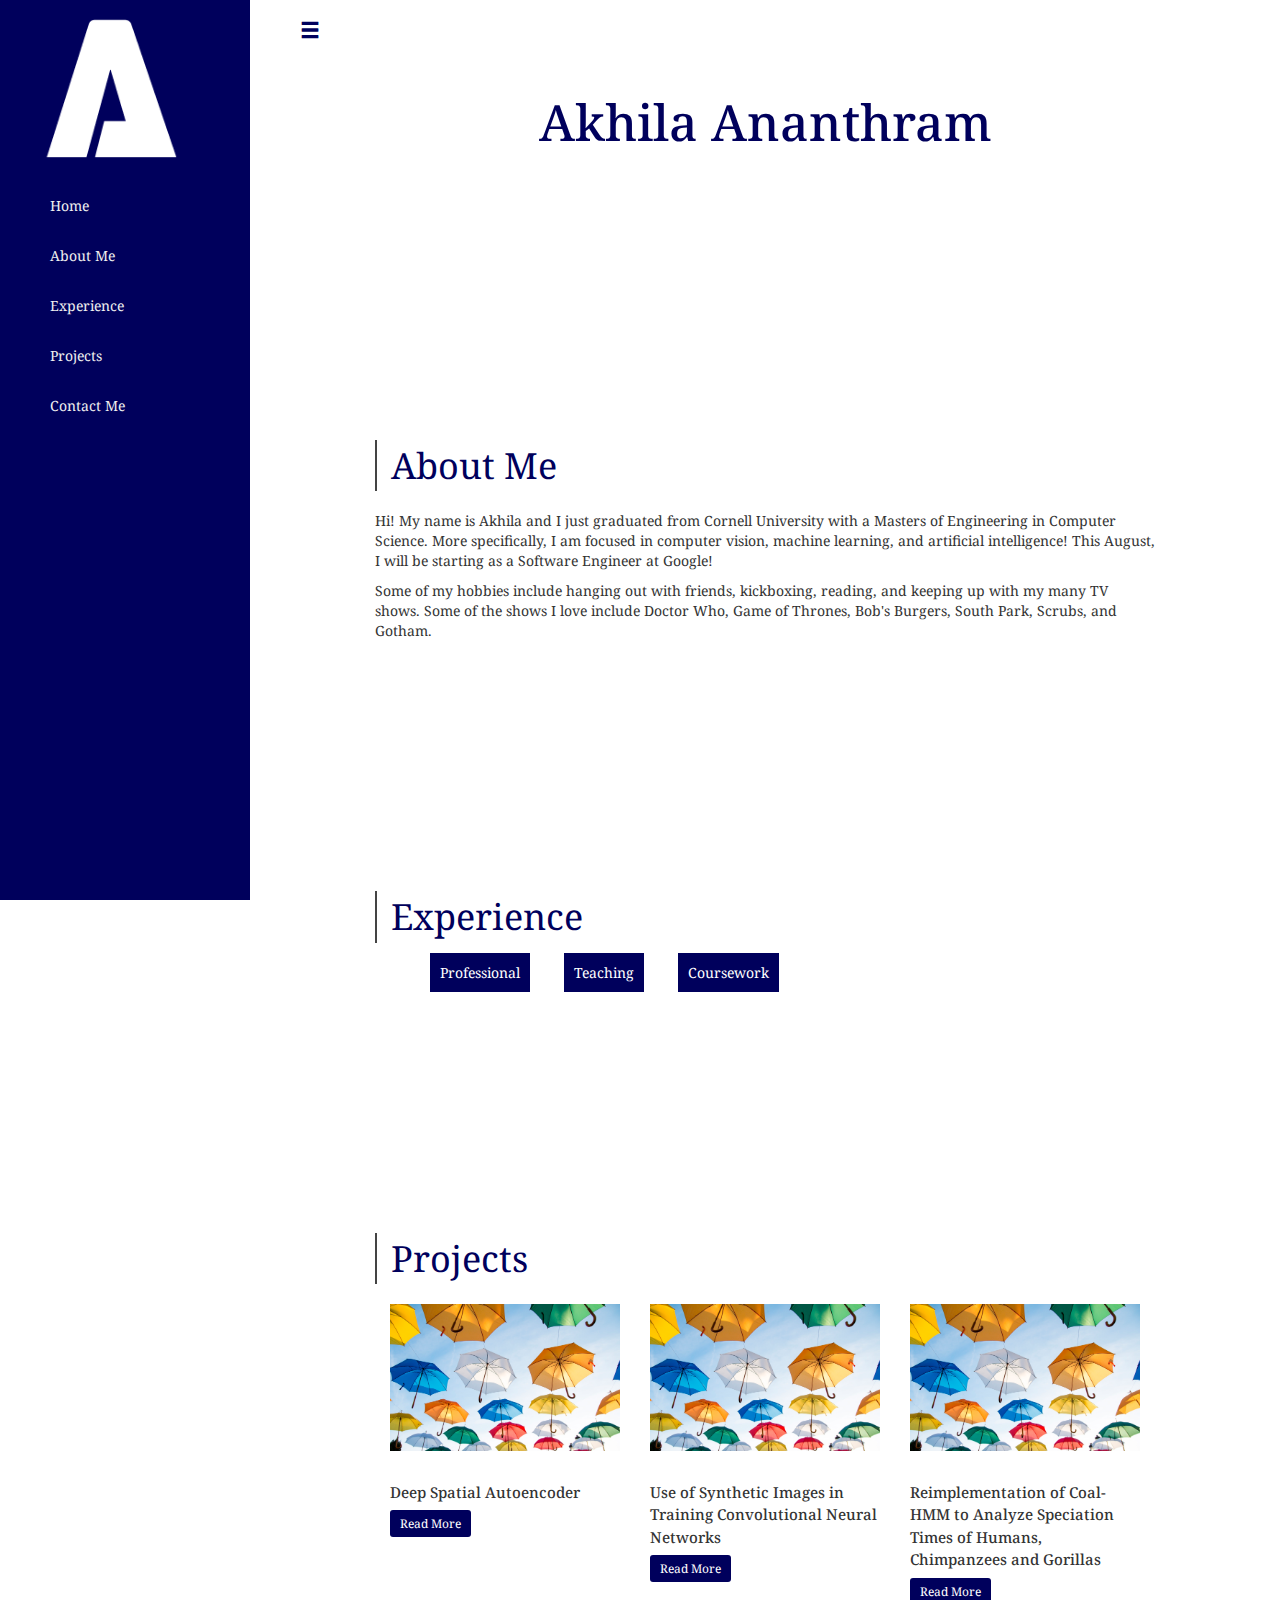
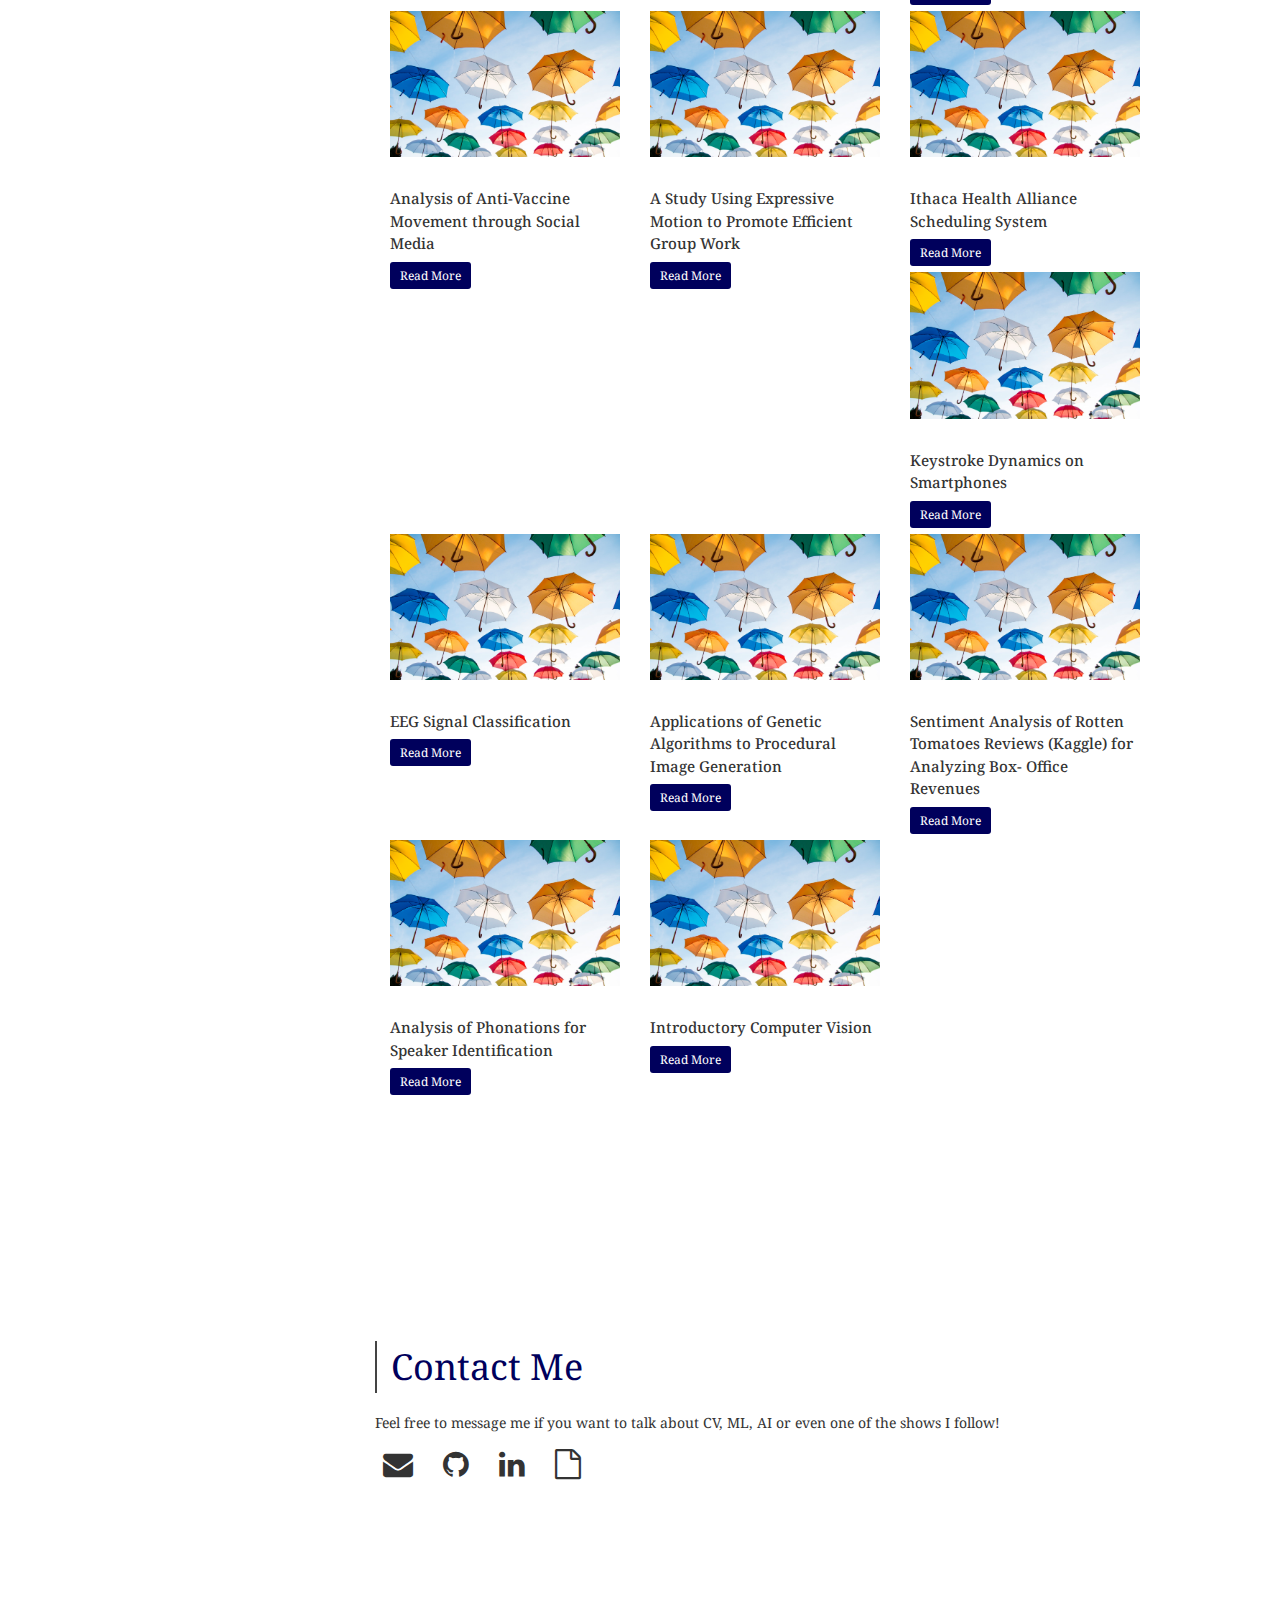
<file: index.html>
<!DOCTYPE html>
<html lang="en">
<head>
	<meta charset="utf-8">
	<!--IE Browser Compatible Emulation-->
	<meta http-equiv="X-UA-Compatible" content="IE=edge">
	<meta http-equiv="X-UA-Compatible" content="IE=9">
	<meta http-equiv="X-UA-Compatible" content="IE=8">
	<meta name="viewport" content="width=device-width, initial-scale=1.0, maximum-scale=1.0, user-scalable=no">
	<title>Akhila Ananthram</title>
  <!-- Styles -->
    <link href="assests/bootstrap/css/bootstrap.min.css" rel="stylesheet">
	<link href="assests/bootstrap/css/font-awesome.min.css" rel="stylesheet">
	<link href="assests/css/custom.css" rel="stylesheet">
	<link href='https://fonts.googleapis.com/css?family=Montserrat' rel='stylesheet' type='text/css'>
	<link rel="shortcut icon" href="assests/img/favicon.ico" type="image/x-icon">
    <link rel="icon" href="assests/img/favicon.ico" type="image/x-icon">
	<script src="https://ajax.googleapis.com/ajax/libs/jquery/1.12.4/jquery.min.js"></script>
</head>

<body>
	
	<div id="wrapper">
        <!-- Sidebar -->
        <div id="sidebar-wrapper">
            <nav id="spy">
                <ul class="sidebar-nav nav">
					
					<li>
                        <a href="#home"><img src="assests/img/logo.png" class="img-responsive" style="width:160px"></a>
                    </li>
					
                    <li>
                        <a href="#home"><span>Home</span></a>
                    </li>
                    <li>
                        <a href="#anch1" data-scroll>
                            <span>About Me</span>
                        </a>
                    </li>
                    <li>
                        <a href="#anch2" data-scroll>
                            <span>Experience</span>
                        </a>
                    </li>
                    <li>
                        <a href="#anch3" data-scroll>
                            <span>Projects</span>
                        </a>
                    </li>
                    <li>
                        <a href="#anch4" data-scroll>
                            <span>Contact Me</span>
                        </a>
                    </li>
                </ul>
            </nav>
        </div>

        <!-- Page content -->
        <div id="page-content-wrapper">
            <div class="content-header text-center" id="home">
				<div class="toggle-icon"><a id="menu-toggle" href="#" class="glyphicon glyphicon-menu-hamburger btn-menu toggle"></a></div>
                <h1>Akhila Ananthram</h1>
            </div>

            <div class="page-content inset" data-spy="scroll" data-target="#spy"  id="anch1">
                <div class="row">
                    <div class="col-md-12 about-me">
                        <legend>About Me</legend>
						<p>Hi! My name is Akhila and I just graduated from Cornell University with a Masters of Engineering in Computer Science. More specifically, I am focused in computer vision, machine learning, and artificial intelligence! This August, I will be starting as a Software Engineer at Google!</p>
                        <p>Some of my hobbies include hanging out with friends, kickboxing, reading, and keeping up with my many TV shows. Some of the shows I love include Doctor Who, Game of Thrones, Bob's Burgers, South Park, Scrubs, and Gotham.</p>
						
					</div>
					
                    <div class="col-md-12 experience exp-list " id="anch2">
                        <legend>Experience</legend>
						<ul>
							<li><a href="">Professional</a></li>
							<li><a href="">Teaching</a></li>
							<li><a href="">Coursework</a></li>
						</ul>
					</div>
					
                    <div class="col-md-12 projects text-left" id="anch3">
                        <legend>Projects</legend>
						
							<div class="other-projects">
								<div class="col-md-4">
								
								<article class="caption">
									<img src="img/project.jpg" class="img-responsive">
										<h3>Deep Spatial Autoencoder</h3>
										<p><a href="" class="btn-primary btn-sm" data-toggle="modal" data-target="#g-data-1">Read More</a></p>
										
								</article>
							</div>
							
							<div class="col-md-4">
								<article class="caption">
									<img src="img/project.jpg" class="img-responsive">
									<h3>Use of Synthetic Images in Training Convolutional Neural Networks</h3>
									<p><a href="" class="btn-primary btn-sm" data-toggle="modal" data-target="#g-data-2">Read More</a></p>
								</article>
							</div>

							<div class="col-md-4">
								<article class="caption">
									<img src="img/project.jpg" class="img-responsive">
									<h3>Reimplementation of Coal-HMM to Analyze Speciation Times of Humans, Chimpanzees and Gorillas</h3>
									<p><a href="" class="btn-primary btn-sm" data-toggle="modal" data-target="#g-data-3">Read More</a></p>
								</article>
							</div>
						
							<div class="col-md-4">
								<article class="caption">
									<img src="img/project.jpg" class="img-responsive">
									<h3>Analysis of Anti-Vaccine Movement through Social Media</h3>
									<p><a href="" class="btn-primary btn-sm" data-toggle="modal" data-target="#g-data-4">Read More</a></p>
								</article>
							</div>
							
							<div class="col-md-4">
								<article class="caption">
									<img src="img/project.jpg" class="img-responsive">
									<h3>A Study Using Expressive Motion to Promote Efficient Group Work</h3>
									<p><a href="" class="btn-primary btn-sm" data-toggle="modal" data-target="#g-data-5">Read More</a></p>
								</article>
							</div>
							
						
							<div class="col-md-4">
								<article class="caption">
									<img src="img/project.jpg" class="img-responsive">
									<h3>Ithaca Health Alliance Scheduling System</h3>
									<p><a href="" class="btn-primary btn-sm" data-toggle="modal" data-target="#g-data-6">Read More</a></p>
								</article>
							</div>
							
							
							<div class="col-md-4">
								<article class="caption">
									<img src="img/project.jpg" class="img-responsive">
									<h3>Keystroke Dynamics on Smartphones</h3>
									<p><a href="" class="btn-primary btn-sm" data-toggle="modal" data-target="#g-data-7">Read More</a></p>
								</article>
							</div>
							
							
							<div class="col-md-4">
								<article class="caption">
									<img src="img/project.jpg" class="img-responsive">
									<h3>EEG Signal Classification</h3>
									<p><a href="" class="btn-primary btn-sm" data-toggle="modal" data-target="#g-data-8">Read More</a></p>
								</article>
							</div>
							
							
							<div class="col-md-4">
								<article class="caption">
									<img src="img/project.jpg" class="img-responsive">
									<h3>Applications of Genetic Algorithms to Procedural Image Generation</h3>
									<p><a href="" class="btn-primary btn-sm" data-toggle="modal" data-target="#g-data-9">Read More</a></p>
								</article>
							</div>
							
							
							<div class="col-md-4">
								<article class="caption">
									<img src="img/project.jpg" class="img-responsive">
									<h3>Sentiment Analysis of Rotten Tomatoes Reviews (Kaggle) for Analyzing Box- Office Revenues</h3>
									<p><a href="" class="btn-primary btn-sm" data-toggle="modal" data-target="#g-data-10">Read More</a></p>
								</article>
							</div>
							
							
							<div class="col-md-4">
								<article class="caption">
									<img src="img/project.jpg" class="img-responsive">
									<h3>Analysis of Phonations for Speaker Identification</h3>
									<p><a href="" class="btn-primary btn-sm" data-toggle="modal" data-target="#g-data-11">Read More</a></p>
								</article>
							</div>
							
							
							<div class="col-md-4">
								<article class="caption">
									<img src="img/project.jpg" class="img-responsive">
									<h3>Introductory Computer Vision</h3>
									<p><a href="" class="btn-primary btn-sm" data-toggle="modal" data-target="#g-data-12">Read More</a></p>
								</article>
							</div>
							
						</div>
					
			</div>
                    <div class="col-md-12 contacts" id="anch4">
                        <legend>Contact Me</legend>
						<p>Feel free to message me if you want to talk about CV, ML, AI or even one of the shows I follow!</p>
							<ul class="social">
								<li><a href="mailto:asa225@cornell.edu" target="_top" ><i class="fa fa-envelope" aria-hidden="true"></i></a></li>
								<li><a href="https://github.com/akhilaananthram" target="_new"><i class="fa fa-github" aria-hidden="true"></i></a></li>
								<li><a href="https://www.linkedin.com/in/akhilaananthram" target="_new"><i class="fa fa-linkedin" aria-hidden="true"></i></a></li>
								<li><a href="assests/docs/CV.pdf" target="_new"><i class="fa fa-file-o" aria-hidden="true"></i></a></li>
							</ul>
                    </div>
                </div>
            </div>
        </div>
    </div>

	<script src="assests/js/custom.js"></script>
	<script src="assests/bootstrap/js/bootstrap.min.js"></script>
	
	<div class="modal fade" id="g-data-1" role="dialog">
    <div class="modal-dialog">
    
      <!-- Modal content-->
      <div class="modal-content">
        <div class="modal-header">
          <button type="button" class="close" data-dismiss="modal">&times;</button>
          <h4 class="modal-title">Deep Spatial Autoencoder</h4>
        </div>
        <div class="modal-body">
			<div class="row">
				<div class="col-lg-3 col-md-3 col-sm-3">
				<i class="fa fa-github" aria-hidden="true"></i> Repository:
				</div>
				<div class="col-lg-9 col-md-9 col-sm-9">
					<a href="https://github.com/akhilaananthram/gatlin-neural-networks" target="_blank">Github</a>
				</div>
			</div>
			
			<div class="row">
				<div class="col-lg-3 col-md-3 col-sm-3">
				<i class="fa fa-user" aria-hidden="true"></i> With Whom:
				</div>
				<div class="col-lg-9 col-md-9 col-sm-9">
					CS 6751 – Robot Manipulation
				</div>				
			</div>
						
			<div class="row">
				<div class="col-lg-3 col-md-3 col-sm-3">
				<i class="fa fa-clock-o" aria-hidden="true"></i> When:
				</div>
				<div class="col-lg-9 col-md-9 col-sm-9">Spring 2016</div>
			</div>
			
			<div class="row">
				<div class="col-lg-3 col-md-3 col-sm-3">
				<i class="fa fa-file-text" aria-hidden="true"></i> Paper:
				</div>
				<div class="col-lg-9 col-md-9 col-sm-9"><a href="img/6751Project.pdf">Document</a></div>
			</div>
			
			<div class="row">
				<div class="col-lg-3 col-md-3 col-sm-3">
					Description:
				</div>
				<div class="col-lg-9 col-md-9 col-sm-9">
			To extend the torque neural network made by a fellow classmate,
			I made a deep spatial autoencoder based on the work by Chelsea Finn et al.
			The goal was to take a blind robot and give it vision by automatically constructing the state-space directly from camera images and perform visuomotor learning. 
			It takes an image and encodes the positions of relevant objects in the world using Cartesian coordinates, generating a state-space.  
			Over time, as thxe objects move, the coordinates change.  The autoencoder takes the full-resolution RGB image and generate a low-dimensional, dense vector.  
			Unlike most autoencoders, this one encodes spatial feature locations instead of the actual feature values, as a way of representing the object’s location.
			This can be used as a representation of the state-space and is trained simultaneously with a neural network with an additional loss function.  
			This was part of a larger group project.
				</div>
			</div>
        </div>
		
        <div class="modal-footer">
          <button type="button" class="btn btn-primary btn-sm" data-dismiss="modal">Close</button>
        </div>
      </div>
      
    </div>
  </div>
  
  
  <div class="modal fade" id="g-data-2" role="dialog">
    <div class="modal-dialog">
    
      <!-- Modal content-->
      <div class="modal-content">
        <div class="modal-header">
          <button type="button" class="close" data-dismiss="modal">&times;</button>
          <h4 class="modal-title">Use of Synthetic Images in Training Convolutional Neural Networks</h4>
        </div>
        <div class="modal-body">
			<div class="row">
				<div class="col-lg-3 col-md-3 col-sm-3">
				<i class="fa fa-github" aria-hidden="true"></i> Repository:
				</div>
				<div class="col-lg-9 col-md-9 col-sm-9">
					Private
				</div>
			</div>
			
			<div class="row">
				<div class="col-lg-3 col-md-3 col-sm-3">
				<i class="fa fa-user" aria-hidden="true"></i> With Whom:
				</div>
				<div class="col-lg-9 col-md-9 col-sm-9">
					Cornell’s Graphics and Vision group
				</div>
			</div>
			
			
			<div class="row">
				<div class="col-lg-3 col-md-3 col-sm-3">
				<i class="fa fa-clock-o" aria-hidden="true"></i> When:
				</div>
				<div class="col-lg-9 col-md-9 col-sm-9">Fall 2015 – Spring 2016</div>
				
			</div>
			
			<div class="row">
				<div class="col-lg-3 col-md-3 col-sm-3">
				<i class="fa fa-file-text" aria-hidden="true"></i> Paper:
				</div>
				<div class="col-lg-9 col-md-9 col-sm-9"><a href="img/researchProject.pdf">Document</a></div>
			</div>
			
			<div class="row">
				<div class="col-lg-3 col-md-3 col-sm-3">
					Description:
				</div>
				<div class="col-lg-9 col-md-9 col-sm-9">
					We built and trained a deep network to learn an embedding using synthesized image data generated using iconic images of products and various backgrounds to see if synthesized data can improve the network.
					Training a deep convolutional neural network (CNN) requires a lot of images, which can be expensive and time-consuming to acquire.  
					We attempted to obtain feasible results with our synthesized data, which can be generated cheaply and efficiently.
					We used iconic images of the products as ''anchors'' in our embedding, and synthesized new images by compositing the iconic image onto a background photograph.
					For training the network, we generated pairs of positive and negative examples for each iconic image with the synthetic images, and evaluated progress with both a triplet loss function and contrastive loss.
					We used GoogLeNet to generate the embedding for each loss function.We attempted to use the triplet loss and contrastive loss to separate dissimilar embeddings and cluster similar embeddings, both of which measure similarity with Euclidean distances.
					Our ultimate goal was to show that training a CNN to learn an embedding can be made cost-effective in time and monetary resources while still achieving high classification accuracy.
				</div>
			</div>
			
        </div>
        <div class="modal-footer">
          <button type="button" class="btn btn-primary btn-sm" data-dismiss="modal">Close</button>
        </div>
      </div>
    </div>
  </div>
  
  
  
  <div class="modal fade" id="g-data-3" role="dialog">
    <div class="modal-dialog">
    
      <!-- Modal content-->
      <div class="modal-content">
        <div class="modal-header">
          <button type="button" class="close" data-dismiss="modal">&times;</button>
          <h4 class="modal-title">Reimplementation of Coal-HMM to Analyze Speciation Times of Humans, Chimpanzees and Gorillas</h4>
        </div>
        <div class="modal-body">
			<div class="row">
				<div class="col-lg-3 col-md-3 col-sm-3">
				<i class="fa fa-github" aria-hidden="true"></i> Repository:
				</div>
				<div class="col-lg-9 col-md-9 col-sm-9">
					<a href="https://github.com/akhilaananthram/coalHMM" target="_blank">Github</a>
				</div>
			</div>
			
			<div class="row">
				<div class="col-lg-3 col-md-3 col-sm-3">
				<i class="fa fa-user" aria-hidden="true"></i> With Whom:
				</div>
				<div class="col-lg-9 col-md-9 col-sm-9">
					CS 4775 – Computational Genetics and Genomics
				</div>
			</div>
			
			<div class="row">
				<div class="col-lg-3 col-md-3 col-sm-3">
				<i class="fa fa-clock-o" aria-hidden="true"></i> When:
				</div>
				<div class="col-lg-9 col-md-9 col-sm-9">Spring 2015</div>
			</div>
			
			<div class="row">
				<div class="col-lg-3 col-md-3 col-sm-3">
				<i class="fa fa-file-text" aria-hidden="true"></i> Paper:
				</div>
				<div class="col-lg-9 col-md-9 col-sm-9"><a href="img/compGenProject.pdf">Document</a></div>
			</div>
			
			<div class="row">
				<div class="col-lg-3 col-md-3 col-sm-3">
					Description:
				</div>
				<div class="col-lg-9 col-md-9 col-sm-9">
			Although we know the genetic relationship between humans, chimpanzees, gorillas and orangutans and their speciation times, a debated topic in genomics is their zzzzdivergence times. 
			Understanding when species diverged would help understand how the ancestral species interacted with each other, 
			if they even did. We know that orangutans split first, then gorillas, and lastly chimpanzees, leaving humans as their own species. The way they diverged can be represented in 4 different states: HC1, HC2, HG, and CG. HC1 suggests some dividing force like a river separating the humans and the chimpanzees while the remaining three states suggest that humans and chimpanzees experiences similar selective pressures, forcing their speciation time to differ from their divergence time. In order to determine which state is the most likely, I implemented a Coalescent HMM. This is a reimplementation of the algorithm in "Genomic Relationships and Speciation Times of Human, Chimpanzee, and Gorilla Inferred from a Coalescent Hidden Markov Model" by Hobolth et al.
				</div>
			</div>
			
        </div>
        <div class="modal-footer">
          <button type="button" class="btn btn-primary btn-sm" data-dismiss="modal">Close</button>
        </div>
      </div>
    </div>
  </div>
  
  <div class="modal fade" id="g-data-4" role="dialog">
    <div class="modal-dialog">
    
      <!-- Modal content-->
      <div class="modal-content">
        <div class="modal-header">
          <button type="button" class="close" data-dismiss="modal">&times;</button>
          <h4 class="modal-title">Analysis of Anti-Vaccine Movement through Social Media</h4>
        </div>
        <div class="modal-body">
			<div class="row">
				<div class="col-lg-3 col-md-3 col-sm-3">
				<i class="fa fa-github" aria-hidden="true"></i> Repository:
				</div>
				<div class="col-lg-9 col-md-9 col-sm-9">
					<a href="https://github.com/dhruvsinghal/VaccineStudy" target="_blank">Github</a>
				</div>
			</div>
			
			<div class="row">
				<div class="col-lg-3 col-md-3 col-sm-3">
				<i class="fa fa-user" aria-hidden="true"></i> With Whom:
				</div>
				<div class="col-lg-9 col-md-9 col-sm-9">
					Data Science Hackathon
				</div>
			</div>
			
			<div class="row">
				<div class="col-lg-3 col-md-3 col-sm-3">
				<i class="fa fa-clock-o" aria-hidden="true"></i> When:
				</div>
				<div class="col-lg-9 col-md-9 col-sm-9">March 8, 2015</div>
			</div>
			
			<div class="row">
				<div class="col-lg-3 col-md-3 col-sm-3">
					Description:
				</div>
				<div class="col-lg-9 col-md-9 col-sm-9">
			My team and I wanted to see what we could learn about the anti-vaccine movement through social media, specifically Twitter.
			We collected tweets from a 10 day period related to the movement and created a network graph of the users, hashtags, and linked websites. 
			Nodes were connected if the users followed each other, a user mentioned a topic, or two topics were in the same tweet. 
			As we were trying to identify the two sides of the movement (for and against), we clustered the graph using spectral clustering.
			To actually learn about the two movements, we created summaries of the tweets, hashtags, and linked websites for both sides.
			We were hoping to see if either side had a scientific base. We learned that the two sides are connected, so there was a bit of overlap in the summaries.
			Overall, this was an interesting study to see the role of social media in present day movements.
				</div>
			</div>
			
        </div>
        <div class="modal-footer">
          <button type="button" class="btn btn-primary btn-sm" data-dismiss="modal">Close</button>
        </div>
      </div>
    </div>
  </div>
  
  
  <div class="modal fade" id="g-data-5" role="dialog">
    <div class="modal-dialog">
    
      <!-- Modal content-->
      <div class="modal-content">
        <div class="modal-header">
          <button type="button" class="close" data-dismiss="modal">&times;</button>
          <h4 class="modal-title">Malte-Plant: A Study Using Expressive Motion to Promote Efficient Group Work</h4>
        </div>
        <div class="modal-body">
			<div class="row">
				<div class="col-lg-3 col-md-3 col-sm-3">
				<i class="fa fa-user" aria-hidden="true"></i> With Whom:
				</div>
				<div class="col-lg-9 col-md-9 col-sm-9">
					CS 4754 - Human Robot Interaction
				</div>
			</div>
			
			<div class="row">
				<div class="col-lg-3 col-md-3 col-sm-3">
				<i class="fa fa-clock-o" aria-hidden="true"></i> When:
				</div>
				<div class="col-lg-9 col-md-9 col-sm-9">Spring 2016</div>
			</div>
			
			<div class="row">
				<div class="col-lg-3 col-md-3 col-sm-3">
				<i class="fa fa-file-text" aria-hidden="true"></i> Paper:
				</div>
				<div class="col-lg-9 col-md-9 col-sm-9"><a href="img/HRIProject.pdf">Document</a></div>
			</div>
			
			
			<div class="row">
				<div class="col-lg-3 col-md-3 col-sm-3">
					Description:
				</div>
				<div class="col-lg-9 col-md-9 col-sm-9">
					Our team of five explored the role of robots as facilitators in human-human interactions. 
					Specifically, we designed, built, and tested a non-anthropomorphic robot to help during brainstorming sessions. 
					Our robot communicated solely through expressive movements. 
					We found that the robot helped the discussion.
				</div>
			</div>
			
        </div>
        <div class="modal-footer">
          <button type="button" class="btn btn-primary btn-sm" data-dismiss="modal">Close</button>
        </div>
      </div>
    </div>
  </div>
  
  <div class="modal fade" id="g-data-6" role="dialog">
    <div class="modal-dialog">
    
      <!-- Modal content-->
      <div class="modal-content">
        <div class="modal-header">
          <button type="button" class="close" data-dismiss="modal">&times;</button>
          <h4 class="modal-title">Ithaca Health Alliance Scheduling System</h4>
        </div>
        <div class="modal-body">
		
			<div class="row">
				<div class="col-lg-3 col-md-3 col-sm-3">
				<i class="fa fa-github" aria-hidden="true"></i> Repository:
				</div>
				<div class="col-lg-9 col-md-9 col-sm-9">
					<a href="https://github.com/usandeep1/CDS_Keystroke_Dynamics" target="_blank">Github</a>
				</div>
			</div>
		
			<div class="row">
				<div class="col-lg-3 col-md-3 col-sm-3">
				<i class="fa fa-user" aria-hidden="true"></i> With Whom:
				</div>
				<div class="col-lg-9 col-md-9 col-sm-9">
					CS 5150 – Software Engineering
				</div>
			</div>
			
			<div class="row">
				<div class="col-lg-3 col-md-3 col-sm-3">
				<i class="fa fa-clock-o" aria-hidden="true"></i> When:
				</div>
				<div class="col-lg-9 col-md-9 col-sm-9">Fall 2015</div>
			</div>
			
			<div class="row">
				<div class="col-lg-3 col-md-3 col-sm-3">
					Description:
				</div>
				<div class="col-lg-9 col-md-9 col-sm-9">
					Our team of eight people designed and implemented a new scheduling system for the Ithaca Health Alliance to use at the Ithaca Free Clinic, for scheduling volunteer shifts. 
					With the constraint of no funds available for hosting a web application, we designed a local python application which used Google Appscript and Forms to communicate with the volunteers. 
					My role on the team was co-designing the storyboards and co-programming the UI/UX interface.
				</div>
			</div>
			
        </div>
        <div class="modal-footer">
          <button type="button" class="btn btn-primary btn-sm" data-dismiss="modal">Close</button>
        </div>
      </div>
    </div>
  </div>
  
   
   <div class="modal fade" id="g-data-7" role="dialog">
    <div class="modal-dialog">
    
      <!-- Modal content-->
      <div class="modal-content">
        <div class="modal-header">
          <button type="button" class="close" data-dismiss="modal">&times;</button>
          <h4 class="modal-title">Keystroke Dynamics on Smartphones</h4>
        </div>
        <div class="modal-body">
		
			<div class="row">
				<div class="col-lg-3 col-md-3 col-sm-3">
				<i class="fa fa-github" aria-hidden="true"></i> Repository:
				</div>
				<div class="col-lg-9 col-md-9 col-sm-9">
					<a href="https://github.com/usandeep1/CDS_Keystroke_Dynamics" target="_blank">Github</a>
				</div>
			</div>
		
			<div class="row">
				<div class="col-lg-3 col-md-3 col-sm-3">
				<i class="fa fa-user" aria-hidden="true"></i> With Whom:
				</div>
				<div class="col-lg-9 col-md-9 col-sm-9">
					Cornell Data Science
				</div>
			</div>
			
			<div class="row">
				<div class="col-lg-3 col-md-3 col-sm-3">
				<i class="fa fa-clock-o" aria-hidden="true"></i> When:
				</div>
				<div class="col-lg-9 col-md-9 col-sm-9">Spring 2015</div>
			</div>
			
			<div class="row">
				<div class="col-lg-3 col-md-3 col-sm-3">
					Description:
				</div>
				<div class="col-lg-9 col-md-9 col-sm-9">
					 I was on a team that wanted to create a smarter login for smartphones that takes into account keystrokes. 
					 We collected data and created a simple SVM classifier that would authenticate a user.
				</div>
			</div>
			
        </div>
        <div class="modal-footer">
          <button type="button" class="btn btn-primary btn-sm" data-dismiss="modal">Close</button>
        </div>
      </div>
    </div>
  </div>
  
  
   <div class="modal fade" id="g-data-8" role="dialog">
    <div class="modal-dialog">
    
      <!-- Modal content-->
      <div class="modal-content">
        <div class="modal-header">
          <button type="button" class="close" data-dismiss="modal">&times;</button>
          <h4 class="modal-title">EEG Signal Classification</h4>
        </div>
        <div class="modal-body">
		
			<div class="row">
				<div class="col-lg-3 col-md-3 col-sm-3">
				<i class="fa fa-github" aria-hidden="true"></i> Repository:
				</div>
				<div class="col-lg-9 col-md-9 col-sm-9">
					<a href="https://github.com/ifilonenko/CDS-EEG" target="_blank">Github</a>
				</div>
			</div>
		
			<div class="row">
				<div class="col-lg-3 col-md-3 col-sm-3">
				<i class="fa fa-user" aria-hidden="true"></i> With Whom:
				</div>
				<div class="col-lg-9 col-md-9 col-sm-9">
					Cornell Data Science
				</div>
			</div>
			
			<div class="row">
				<div class="col-lg-3 col-md-3 col-sm-3">
				<i class="fa fa-clock-o" aria-hidden="true"></i> When:
				</div>
				<div class="col-lg-9 col-md-9 col-sm-9">Fall 2014</div>
			</div>
			
			<div class="row">
				<div class="col-lg-3 col-md-3 col-sm-3">
					Description:
				</div>
				<div class="col-lg-9 col-md-9 col-sm-9">
						I worked on the subteam that participated in the Kaggle competition to classify EEG signals for seizure prediction.
				</div>
			</div>
			
        </div>
        <div class="modal-footer">
          <button type="button" class="btn btn-primary btn-sm" data-dismiss="modal">Close</button>
        </div>
      </div>
    </div>
  </div>
  
  
  
  
   <div class="modal fade" id="g-data-9" role="dialog">
    <div class="modal-dialog">
    
      <!-- Modal content-->
      <div class="modal-content">
        <div class="modal-header">
          <button type="button" class="close" data-dismiss="modal">&times;</button>
          <h4 class="modal-title">Applications of Genetic Algorithms to Procedural Image Generation</h4>
        </div>
        <div class="modal-body">
		
			<div class="row">
				<div class="col-lg-3 col-md-3 col-sm-3">
				<i class="fa fa-github" aria-hidden="true"></i> Repository:
				</div>
				<div class="col-lg-9 col-md-9 col-sm-9">
					<a href="https://github.com/akhilaananthram/GeneticAlgorithm" target="_blank">Github</a>
				</div>
			</div>
		
			<div class="row">
				<div class="col-lg-3 col-md-3 col-sm-3">
				<i class="fa fa-user" aria-hidden="true"></i> With Whom:
				</div>
				<div class="col-lg-9 col-md-9 col-sm-9">
					CS 4701 – Artificial Intelligence Practicum
				</div>
			</div>
			
			<div class="row">
				<div class="col-lg-3 col-md-3 col-sm-3">
				<i class="fa fa-clock-o" aria-hidden="true"></i> When:
				</div>
				<div class="col-lg-9 col-md-9 col-sm-9">Fall 2014</div>
			</div>
			
			<div class="row">
				<div class="col-lg-3 col-md-3 col-sm-3">
				<i class="fa fa-file-text" aria-hidden="true"></i> Paper:
				</div>
				<div class="col-lg-9 col-md-9 col-sm-9"><a href="img/AIProject.pdf">Document</a></div>
			</div>
			
			<div class="row">
				<div class="col-lg-3 col-md-3 col-sm-3">
					Description:
				</div>
				<div class="col-lg-9 col-md-9 col-sm-9">
					My partner and I wanted to compare different forms of local search. 
					Specifically, we looked at hill stepping and genetic algorithms in the setting of procedurally generating images using polygons.
					For class, we implemented the project in Python. Unfortunately, Python was too slow for our needs. 
					After the class was over, we started to implement the algorithms in C++.
				</div>
			</div>
			
        </div>
        <div class="modal-footer">
          <button type="button" class="btn btn-primary btn-sm" data-dismiss="modal">Close</button>
        </div>
      </div>
    </div>
  </div>
  
  
  
   <div class="modal fade" id="g-data-10" role="dialog">
    <div class="modal-dialog">
    
      <!-- Modal content-->
      <div class="modal-content">
        <div class="modal-header">
          <button type="button" class="close" data-dismiss="modal">&times;</button>
          <h4 class="modal-title">Sentiment Analysis of Rotten Tomatoes Reviews (Kaggle) for Analyzing Box- Office Revenues</h4>
        </div>
        <div class="modal-body">
		
			<div class="row">
				<div class="col-lg-3 col-md-3 col-sm-3">
				<i class="fa fa-github" aria-hidden="true"></i> Repository:
				</div>
				<div class="col-lg-9 col-md-9 col-sm-9">
					<a href="https://github.com/akhilaananthram/CS4780-Final-Project" target="_blank">Github</a>
				</div>
			</div>
		
			<div class="row">
				<div class="col-lg-3 col-md-3 col-sm-3">
				<i class="fa fa-user" aria-hidden="true"></i> With Whom:
				</div>
				<div class="col-lg-9 col-md-9 col-sm-9">
					CS 4780 – Machine Learning
				</div>
			</div>
			
			<div class="row">
				<div class="col-lg-3 col-md-3 col-sm-3">
				<i class="fa fa-clock-o" aria-hidden="true"></i> When:
				</div>
				<div class="col-lg-9 col-md-9 col-sm-9">Fall 2014</div>
			</div>
			
			<div class="row">
				<div class="col-lg-3 col-md-3 col-sm-3">
				<i class="fa fa-file-text" aria-hidden="true"></i> Paper:
				</div>
				<div class="col-lg-9 col-md-9 col-sm-9"><a href="img/MLProject.pdf">Document</a></div>
			</div>
			
			
			<div class="row">
				<div class="col-lg-3 col-md-3 col-sm-3">
					Description:
				</div>
				<div class="col-lg-9 col-md-9 col-sm-9">
					  My team participated in the Kaggle competition, conducting sentiment analysis of movie review. We compared multiple machine learning techniques that we learned in the course.
				</div>
			</div>
			
        </div>
        <div class="modal-footer">
          <button type="button" class="btn btn-primary btn-sm" data-dismiss="modal">Close</button>
        </div>
      </div>
    </div>
  </div>
  
  
  
   <div class="modal fade" id="g-data-11" role="dialog">
    <div class="modal-dialog">
    
      <!-- Modal content-->
      <div class="modal-content">
        <div class="modal-header">
          <button type="button" class="close" data-dismiss="modal">&times;</button>
          <h4 class="modal-title">Analysis of Phonations for Speaker Identification</h4>
        </div>
        <div class="modal-body">
		
			<div class="row">
				<div class="col-lg-3 col-md-3 col-sm-3">
				<i class="fa fa-github" aria-hidden="true"></i> Repository:
				</div>
				<div class="col-lg-9 col-md-9 col-sm-9">
					<a href="https://github.com/akhilaananthram/Speaker_Identification" target="_blank">Github</a>
				</div>
			</div>
		
			<div class="row">
				<div class="col-lg-3 col-md-3 col-sm-3">
				<i class="fa fa-user" aria-hidden="true"></i> With Whom:
				</div>
				<div class="col-lg-9 col-md-9 col-sm-9">
					LING 4424 – Computational Linguistics
				</div>
			</div>
			
			<div class="row">
				<div class="col-lg-3 col-md-3 col-sm-3">
				<i class="fa fa-clock-o" aria-hidden="true"></i> When:
				</div>
				<div class="col-lg-9 col-md-9 col-sm-9">Spring 2014</div>
			</div>
			
			<div class="row">
				<div class="col-lg-3 col-md-3 col-sm-3">
				<i class="fa fa-file-text" aria-hidden="true"></i> Paper:
				</div>
				<div class="col-lg-9 col-md-9 col-sm-9"><a href="img/CompLingProject.pdf">Document</a></div>
			</div>
			
			
			<div class="row">
				<div class="col-lg-3 col-md-3 col-sm-3">
					Description:
				</div>
				<div class="col-lg-9 col-md-9 col-sm-9">
					 I looked at the actual waveforms of two speakers to see if it was possible to identify who was speaking using the F0 and spectral tilt values as features in an SVM.
					</div>
			</div>
			
        </div>
        <div class="modal-footer">
          <button type="button" class="btn btn-primary btn-sm" data-dismiss="modal">Close</button>
        </div>
      </div>
    </div>
  </div>
  
  
  
  
   <div class="modal fade" id="g-data-12" role="dialog">
    <div class="modal-dialog">
    
      <!-- Modal content-->
      <div class="modal-content">
        <div class="modal-header">
          <button type="button" class="close" data-dismiss="modal">&times;</button>
          <h4 class="modal-title">Introductory Computer Vision</h4>
        </div>
        <div class="modal-body">
		
			<div class="row">
				<div class="col-lg-3 col-md-3 col-sm-3">
				<i class="fa fa-github" aria-hidden="true"></i> Repository:
				</div>
				<div class="col-lg-9 col-md-9 col-sm-9">Private
				</div>
			</div>
		
			<div class="row">
				<div class="col-lg-3 col-md-3 col-sm-3">
				<i class="fa fa-user" aria-hidden="true"></i> With Whom:
				</div>
				<div class="col-lg-9 col-md-9 col-sm-9">
					CS 4670 – Computer Vision
				</div>
			</div>
			
			<div class="row">
				<div class="col-lg-3 col-md-3 col-sm-3">
				<i class="fa fa-clock-o" aria-hidden="true"></i> When:
				</div>
				<div class="col-lg-9 col-md-9 col-sm-9">Fall 2013</div>
			</div>
			
			<div class="row">
				<div class="col-lg-3 col-md-3 col-sm-3">
					Description:
				</div>
				<div class="col-lg-9 col-md-9 col-sm-9">
					Some projects I've done include Image Scissors to semi-automatically cut out something from an image, a feature detector to compare images, a Panorama maker, and a pedestrian detector using SVMs.
				</div>
			</div>
			
        </div>
        <div class="modal-footer">
          <button type="button" class="btn btn-primary btn-sm" data-dismiss="modal">Close</button>
        </div>
      </div>
    </div>
  </div>
  
</body>
</html>
</file>
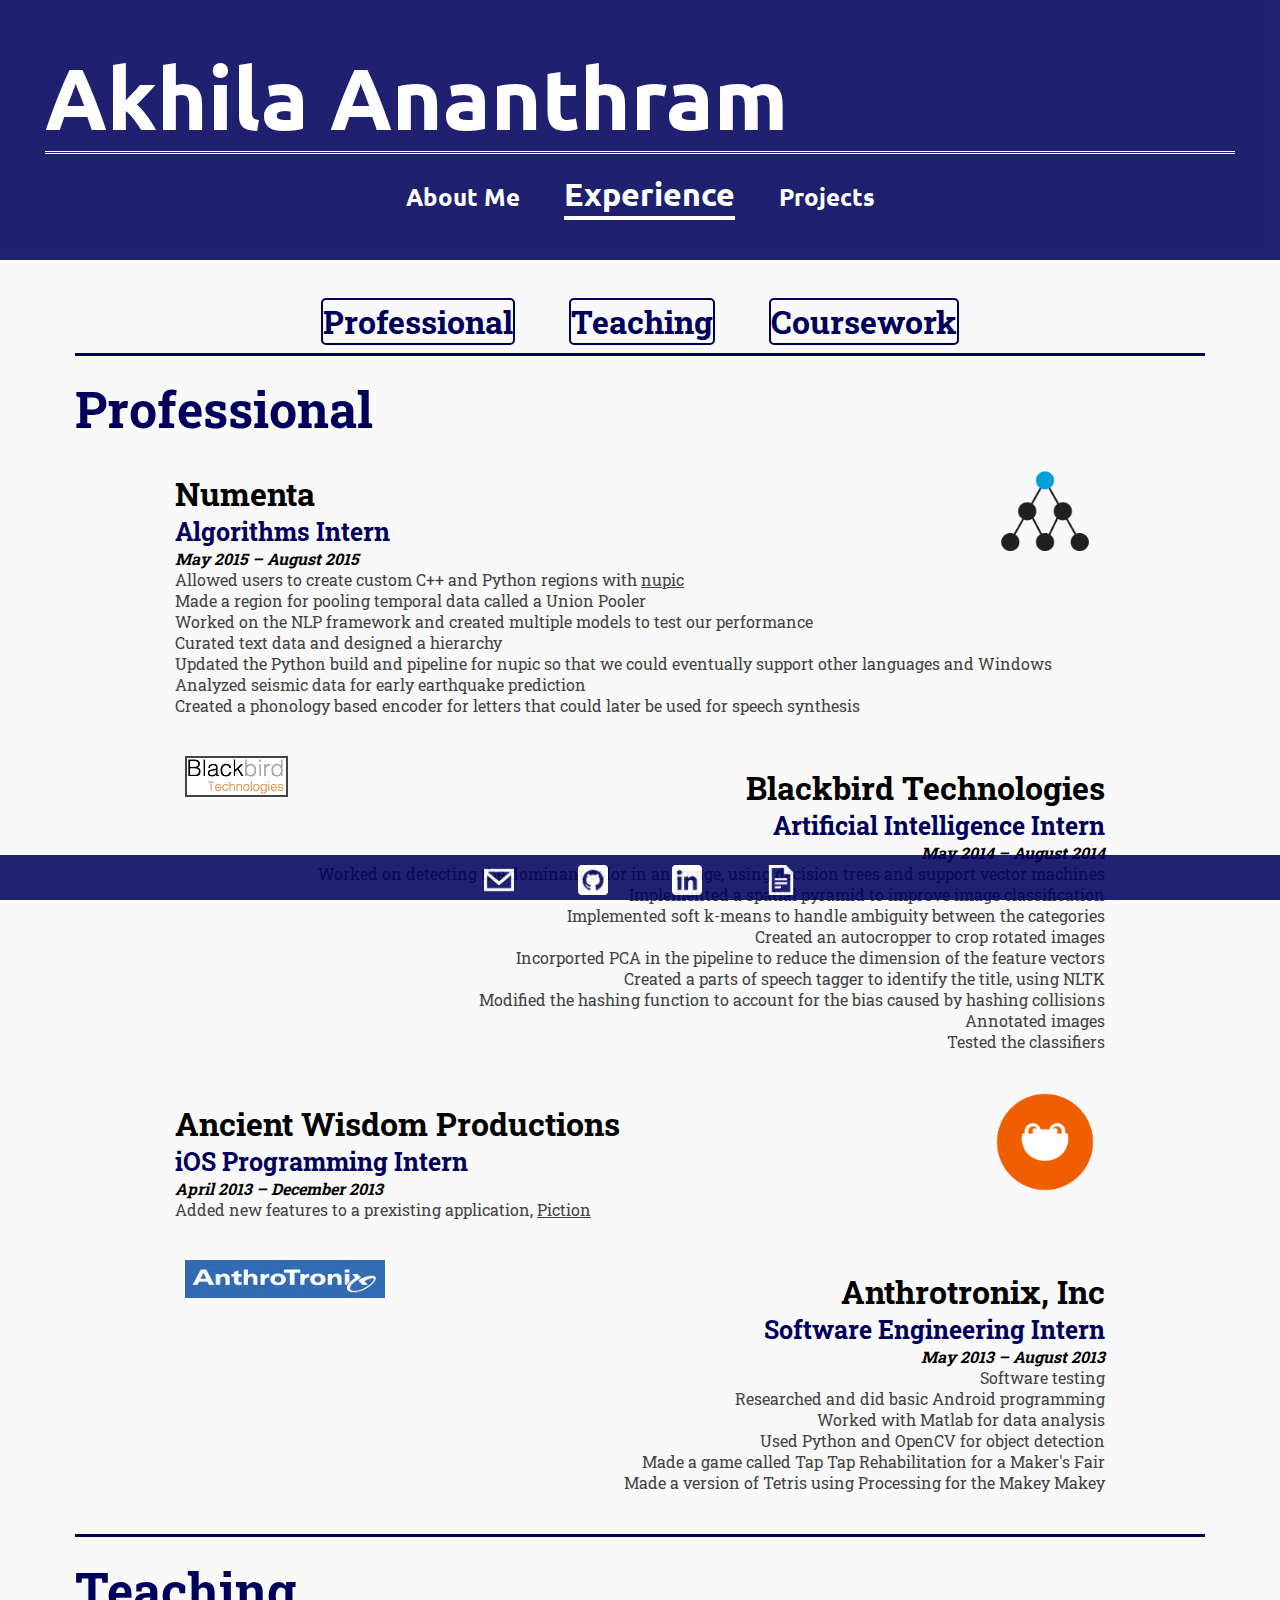
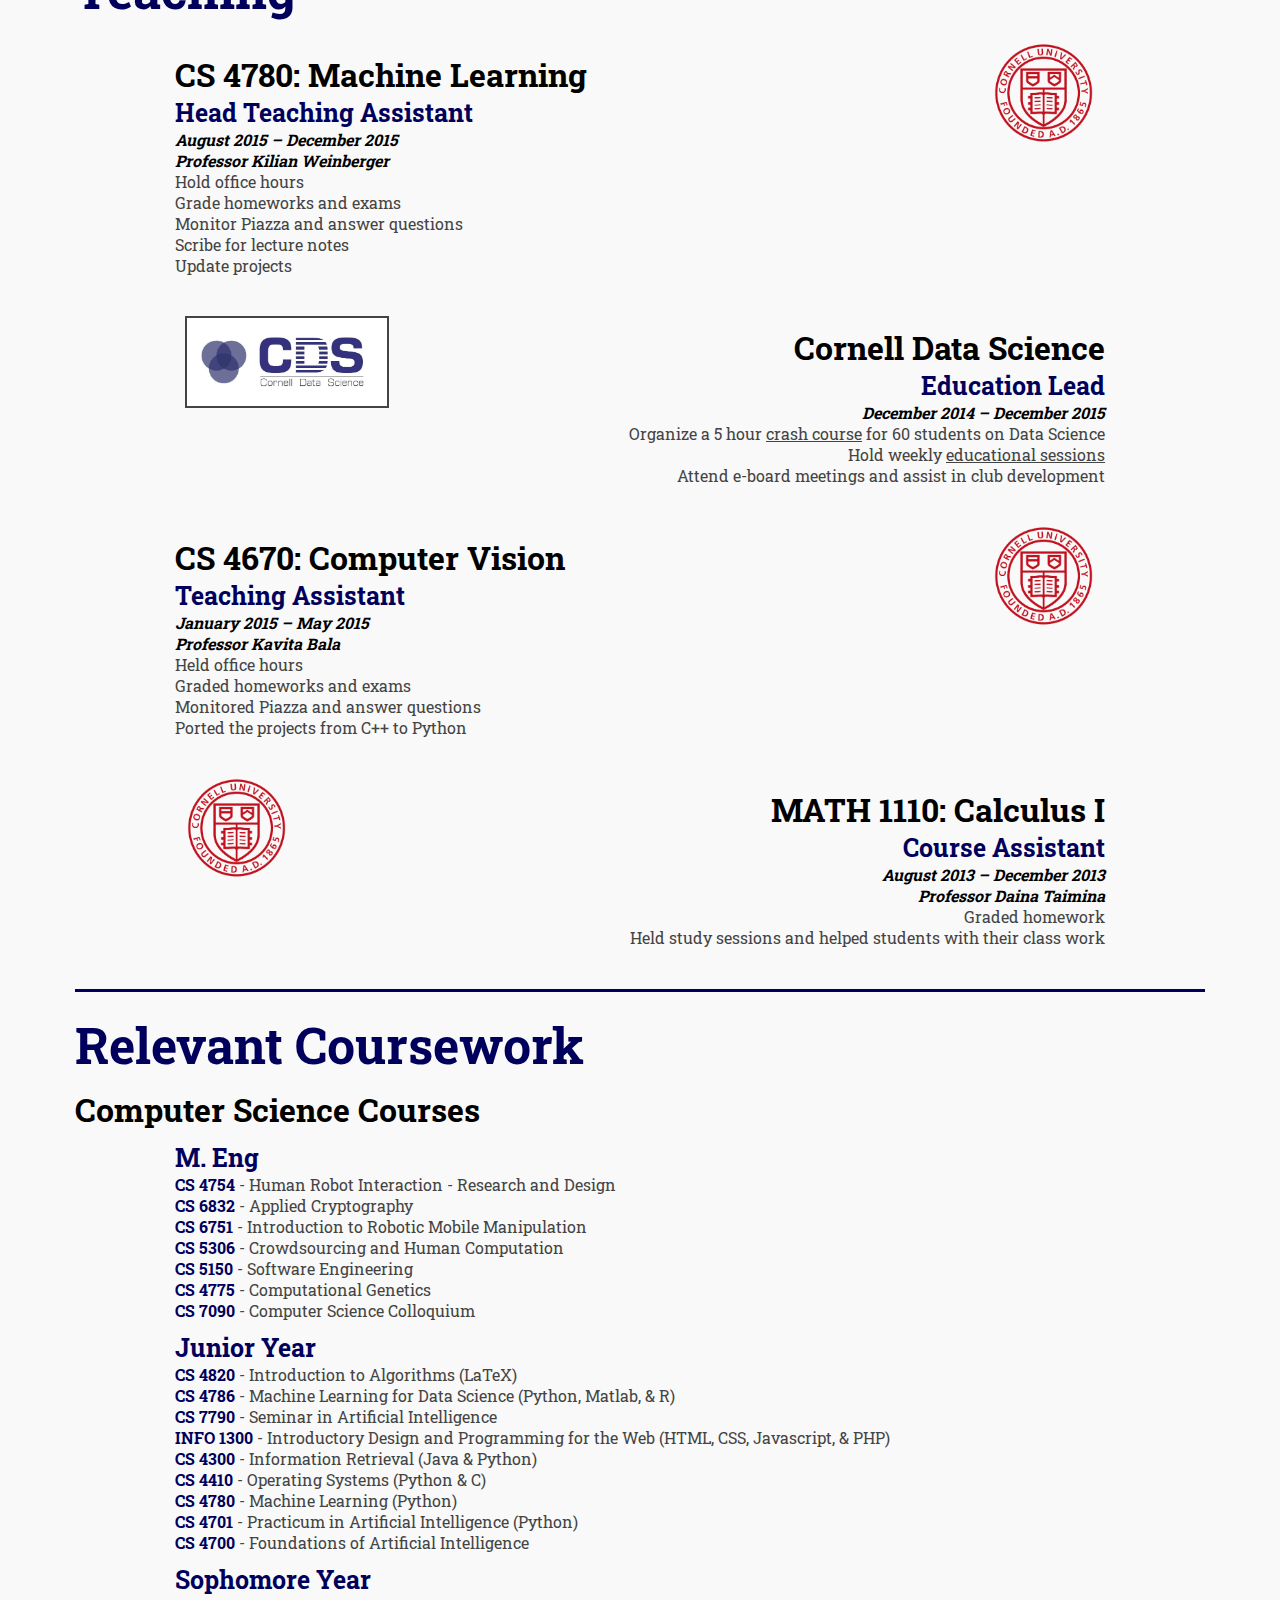
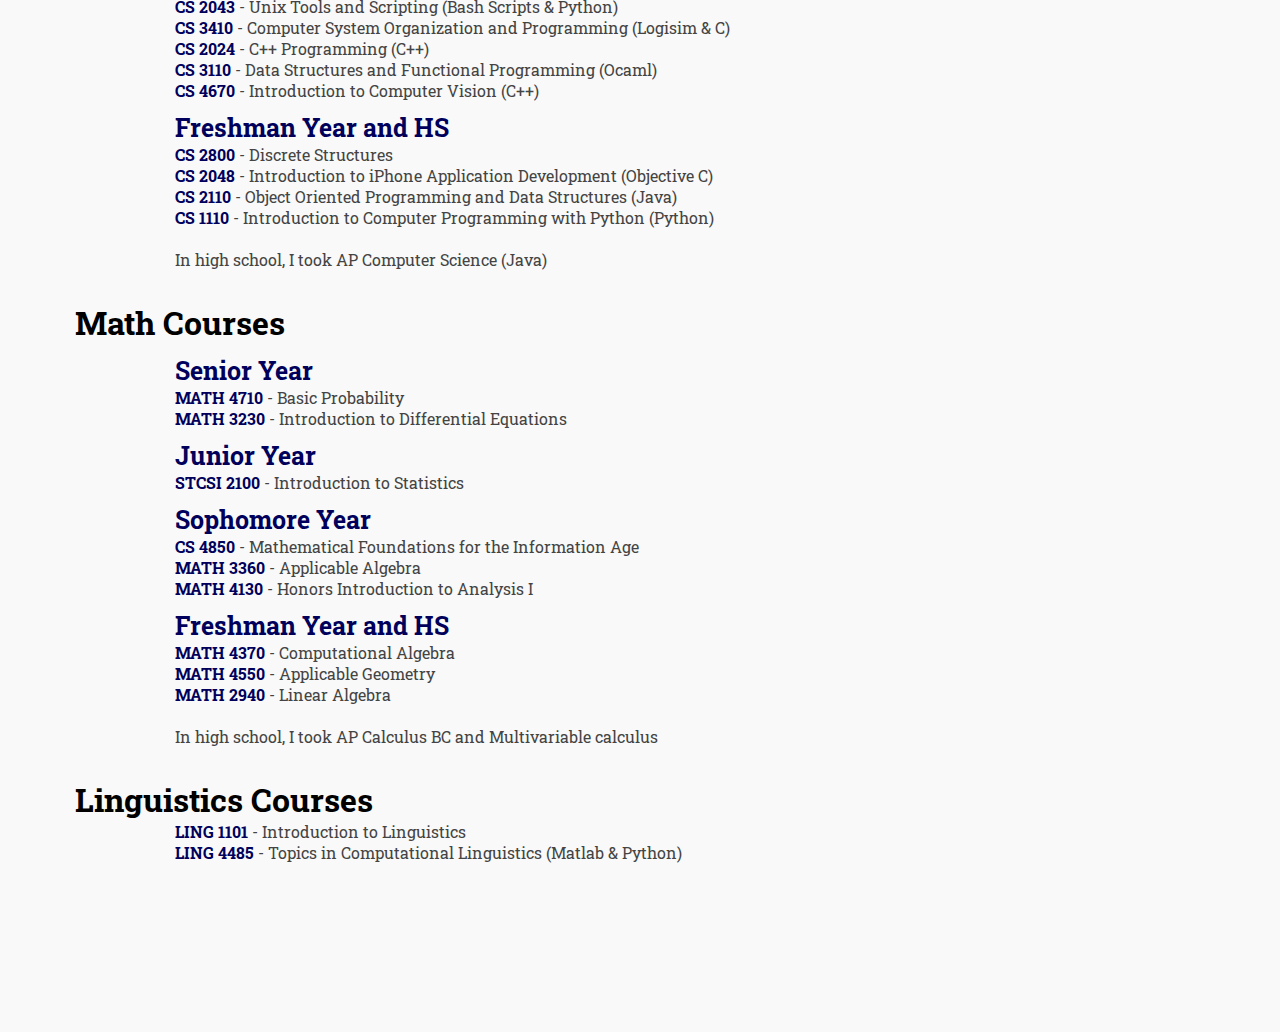
<file: experience.html>
<!DOCTYPE html>
<html>
  <head>
    <title>Akhila Ananthram</title>
    <meta charset="utf-8">
    <link rel="stylesheet" href="css/common.css">
    <link rel="stylesheet" href="css/experience.css">
    <link href='http://fonts.googleapis.com/css?family=Ubuntu:400,700' rel='stylesheet' type='text/css'>
    <link href='http://fonts.googleapis.com/css?family=Roboto+Slab:300' rel='stylesheet' type='text/css'>
    <link rel="shortcut icon" href="img/favicon.ico" type="image/x-icon">
    <link rel="icon" href="img/favicon.ico" type="image/x-icon">
  </head>

  <body>
    <header>
      <h1 id="vanity"><a href="./index.html">Akhila Ananthram</a></h1>
      <hr>
      <ul id="nav">
        <li><h2><a href="./index.html">About Me</a></h2></li>
        <li><h2><a href="./experience.html" class="selected">Experience</a></h2></li>
        <li><h2><a href="./projects.html">Projects</a></h2></li>
      </ul>
    </header>

    <div class="contentArea">
      <div id="subNav">
        <ul>
          <li><a href="#professional">Professional</a></li>
          <li><a href="#teaching">Teaching</a></li>
          <li><a href="#coursework">Coursework</a></li>
        </ul>
      </div>
      <hr class="divider">
      <div id="professional">
        <h2 class="category">Professional</h2>
        <div class="job1">
          <img src="img/numenta.png" alt="Numenta">
          <h3 class="subcategory">Numenta</h3>
          <h4 class="position">Algorithms Intern</h4>
          <h4 class="time">May 2015 – August 2015</h4>
          <ul>
            <li>Allowed users to create custom C++ and Python regions with <a href="http://numenta.org">nupic</a></li>
            <li>Made a region for pooling temporal data called a Union Pooler</li>
            <li>Worked on the NLP framework and created multiple models to test our performance</li>
            <li>Curated text data and designed a hierarchy</li>
            <li>Updated the Python build and pipeline for nupic so that we could eventually support other languages and Windows</li>
            <li>Analyzed seismic data for early earthquake prediction</li>
            <li>Created a phonology based encoder for letters that could later be used for speech synthesis</li>
          </ul>
        </div>
        
        <div class="job2">
          <img src="img/blackbird.png" alt="Blackbird" style="border: 2px solid">
          <h3 class="subcategory">Blackbird Technologies</h3>
          <h4 class="position">Artificial Intelligence Intern</h4>
          <h4 class="time">May 2014 – August 2014</h4>
          <ul>
            <li>Worked on detecting the dominant color in an image, using decision trees and support vector machines</li>
            <li>Implemented a spatial pyramid to improve image classification</li>
            <li>Implemented soft k-means to handle ambiguity between the categories</li>
            <li>Created an autocropper to crop rotated images</li>
            <li>Incorported PCA in the pipeline to reduce the dimension of the feature vectors</li>
            <li>Created a parts of speech tagger to identify the title, using NLTK</li>
            <li>Modified the hashing function to account for the bias caused by hashing collisions</li>
            <li>Annotated images</li>
            <li>Tested the classifiers</li>
          </ul>
        </div>

        <div class="job1">
          <img src="img/awp.png" alt="AWP">
          <h3 class="subcategory">Ancient Wisdom Productions</h3>
          <h4 class="position">iOS Programming Intern</h4>
          <h4 class="time">April 2013 – December 2013</h4>
          <ul>
            <li>Added new features to a prexisting application, <a href="http://pictionapp.com">Piction</a></li>
          </ul>
        </div>

        <div class="job2">
          <img src="img/anthrotronix.jpg" alt="Anthrotronix">
          <h3 class="subcategory">Anthrotronix, Inc</h3>
          <h4 class="position">Software Engineering Intern</h4>
          <h4 class="time">May 2013 – August 2013</h4>
          <ul>
              <li>Software testing</li>
              <li>Researched and did basic Android programming</li>
              <li>Worked with Matlab for data analysis</li>
              <li>Used Python and OpenCV for object detection</li>
              <li>Made a game called Tap Tap Rehabilitation for a Maker's Fair</li>
              <li>Made a version of Tetris using Processing for the Makey Makey</li>
          </ul>
        </div>
        <br>
      </div>

      <hr class="divider">

      <div id="teaching">
        <h2 class="category">Teaching</h2>
          
        <div class="job1">
          <img src="img/cornell.gif" alt="Cornell">
          <h3 class="subcategory">CS 4780: Machine Learning</h3>
          <h4 class="position">Head Teaching Assistant</h4>
          <h4 class="time">August 2015 – December 2015</h4>
          <h4 class="time">Professor Kilian Weinberger</h4>
          <ul>
            <li>Hold office hours</li>
            <li>Grade homeworks and exams</li>
            <li>Monitor Piazza and answer questions</li>
            <li>Scribe for lecture notes</li>
            <li>Update projects</li>
          </ul>
        </div>
        
        <div class="job2">
          <img src="img/cds.jpg" alt="CDS" style="border: 2px solid">
          <h3 class="subcategory">Cornell Data Science</h3>
          <h4 class="position">Education Lead</h4>
          <h4 class="time">December 2014 – December 2015</h4>
          <ul>
            <li>Organize a 5 hour <a href="https://github.com/akhilaananthram/data-science-crash-course">crash course</a> for 60 students on Data Science</li>
            <li>Hold weekly <a href="https://github.com/akhilaananthram/data-science-educational-series">educational sessions</a></li>
            <li>Attend e-board meetings and assist in club development</li>
          </ul>
        </div>

        <div class="job1">
          <img src="img/cornell.gif" alt="Cornell">
          <h3 class="subcategory">CS 4670: Computer Vision</h3>
          <h4 class="position">Teaching Assistant</h4>
          <h4 class="time">January 2015 – May 2015</h4>
          <h4 class="time">Professor Kavita Bala</h4>
          <ul>
            <li>Held office hours</li>
            <li>Graded homeworks and exams</li>
            <li>Monitored Piazza and answer questions</li>
            <li>Ported the projects from C++ to Python</li>
          </ul>
        </div>

        <div class="job2">
          <img src="img/cornell.gif" alt="Cornell">
          <h3 class="subcategory">MATH 1110: Calculus I</h3>
          <h4 class="position">Course Assistant</h4>
          <h4 class="time">August 2013 – December 2013</h4>
          <h4 class="time">Professor Daina Taimina</h4>
          <ul>
            <li>Graded homework</li>
            <li>Held study sessions and helped students with their class work</li>
          </ul>
        </div>
        <br>
      </div>

      <hr class="divider">

      <div id="coursework">
        <h2 class="category">Relevant Coursework</h2>

        <div class="subject">
          <h3 >Computer Science Courses</h3>
          <div class="group">
            <h4 class="year">M. Eng</h4>
            <ul>
              <li><span class="courseID">CS 4754</span> - Human Robot Interaction - Research and Design</li>
              <li><span class="courseID">CS 6832</span> - Applied Cryptography</li>
              <li><span class="courseID">CS 6751</span> - Introduction to Robotic Mobile Manipulation</li>
              <li><span class="courseID">CS 5306</span> - Crowdsourcing and Human Computation</li>
              <li><span class="courseID">CS 5150</span> - Software Engineering</li>
              <li><span class="courseID">CS 4775</span> - Computational Genetics</li>
              <li><span class="courseID">CS 7090</span> - Computer Science Colloquium</li>
            </ul>
          </div>
          
          <div class="group">
            <h4 class="year">Junior Year</h4>
            <ul>
              <li><span class="courseID">CS 4820</span> - Introduction to Algorithms (LaTeX)</li>
              <li><span class="courseID">CS 4786</span> - Machine Learning for Data Science (Python, Matlab, &amp; R)</li>
              <li><span class="courseID">CS 7790</span> - Seminar in Artificial Intelligence</li>
              <li><span class="courseID">INFO 1300</span> - Introductory Design and Programming for the Web (HTML, CSS, Javascript, &amp; PHP)</li>
              <li><span class="courseID">CS 4300</span> - Information Retrieval (Java &amp; Python)</li>
              <li><span class="courseID">CS 4410</span> - Operating Systems (Python &amp; C)</li>
              <li><span class="courseID">CS 4780</span> - Machine Learning (Python)</li>
              <li><span class="courseID">CS 4701</span> - Practicum in Artificial Intelligence (Python)</li>
              <li><span class="courseID">CS 4700</span> - Foundations of Artificial Intelligence</li>
            </ul>
          </div>

          <div class="group">
            <h4 class="year">Sophomore Year</h4>
            <ul>
              <li><span class="courseID">CS 2043</span> - Unix Tools and Scripting (Bash Scripts &amp; Python)</li>
              <li><span class="courseID">CS 3410</span> - Computer System Organization and Programming (Logisim &amp; C)</li>
              <li><span class="courseID">CS 2024</span> - C++ Programming (C++)</li>
              <li><span class="courseID">CS 3110</span> - Data Structures and Functional Programming (Ocaml)</li>
              <li><span class="courseID">CS 4670</span> - Introduction to Computer Vision (C++)</li>
            </ul> 
          </div>

          <div class="group">
            <h4 class="year">Freshman Year and HS</h4>
            <ul>
              <li><span class="courseID">CS 2800</span> - Discrete Structures</li>
              <li><span class="courseID">CS 2048</span> - Introduction to iPhone Application Development (Objective C)</li>
              <li><span class="courseID">CS 2110</span> - Object Oriented Programming and Data Structures (Java)</li>
              <li><span class="courseID">CS 1110</span> - Introduction to Computer Programming with Python (Python)</li>
            </ul>
            
            <br>
            <p>In high school, I took AP Computer Science (Java)</p>
          </div>
          <br>
        </div>

        <div class="subject">
          <h3>Math Courses</h3>
          <div class="group">
            <h4 class="year">Senior Year</h4>
            <ul>
              <li><span class="courseID">MATH 4710</span> - Basic Probability</li>
              <li><span class="courseID">MATH 3230</span> - Introduction to Differential Equations</li> 
            </ul>
          </div>
          
          <div class="group">
            <h4 class="year">Junior Year</h4>
            <ul>
              <li><span class="courseID">STCSI 2100</span> - Introduction to Statistics</li>
            </ul>
          </div>

          <div class="group">
            <h4 class="year">Sophomore Year</h4>
            <ul>
              <li><span class="courseID">CS 4850</span> - Mathematical Foundations for the Information Age</li>
              <li><span class="courseID">MATH 3360</span> - Applicable Algebra</li>
              <li><span class="courseID">MATH 4130</span> - Honors Introduction to Analysis I</li>
            </ul>
          </div>

          <div class="group">
            <h4 class="year">Freshman Year and HS</h4>
            <ul>
              <li><span class="courseID">MATH 4370</span> - Computational Algebra</li>
              <li><span class="courseID">MATH 4550</span> - Applicable Geometry</li>
              <li><span class="courseID">MATH 2940</span> - Linear Algebra</li>
            </ul>

            <br>
            <p>In high school, I took AP Calculus BC and Multivariable calculus</p>
          </div>   
          <br>
        </div>

        <div class="subject">
          <h3>Linguistics Courses</h3>
          <div class="group">
            <ul>
              <li><span class="courseID">LING 1101</span> - Introduction to Linguistics</li>
            <li><span class="courseID">LING 4485</span> - Topics in Computational Linguistics (Matlab &amp; Python)</li>
            </ul>
          </div>
        </div>
      </div>
    </div> 

    <footer class="contact">
      <ul>
        <li><a href="mailto:asa225@cornell.edu"><img src="img/email.png" alt="Email"></a></li>
        <li><a href="https://github.com/akhilaananthram"><img src="img/github.png" alt="Github"></a></li>
        <li><a href="http://www.linkedin.com/in/akhilaananthram"><img src="img/linkedin.png" alt="LinkedIn"></a></li>
        <li><a href="img/CV.pdf"><img src="img/resume.png" alt="Resume"></a></li>
      </ul>
    </footer>
  </body>
</html>
</file>
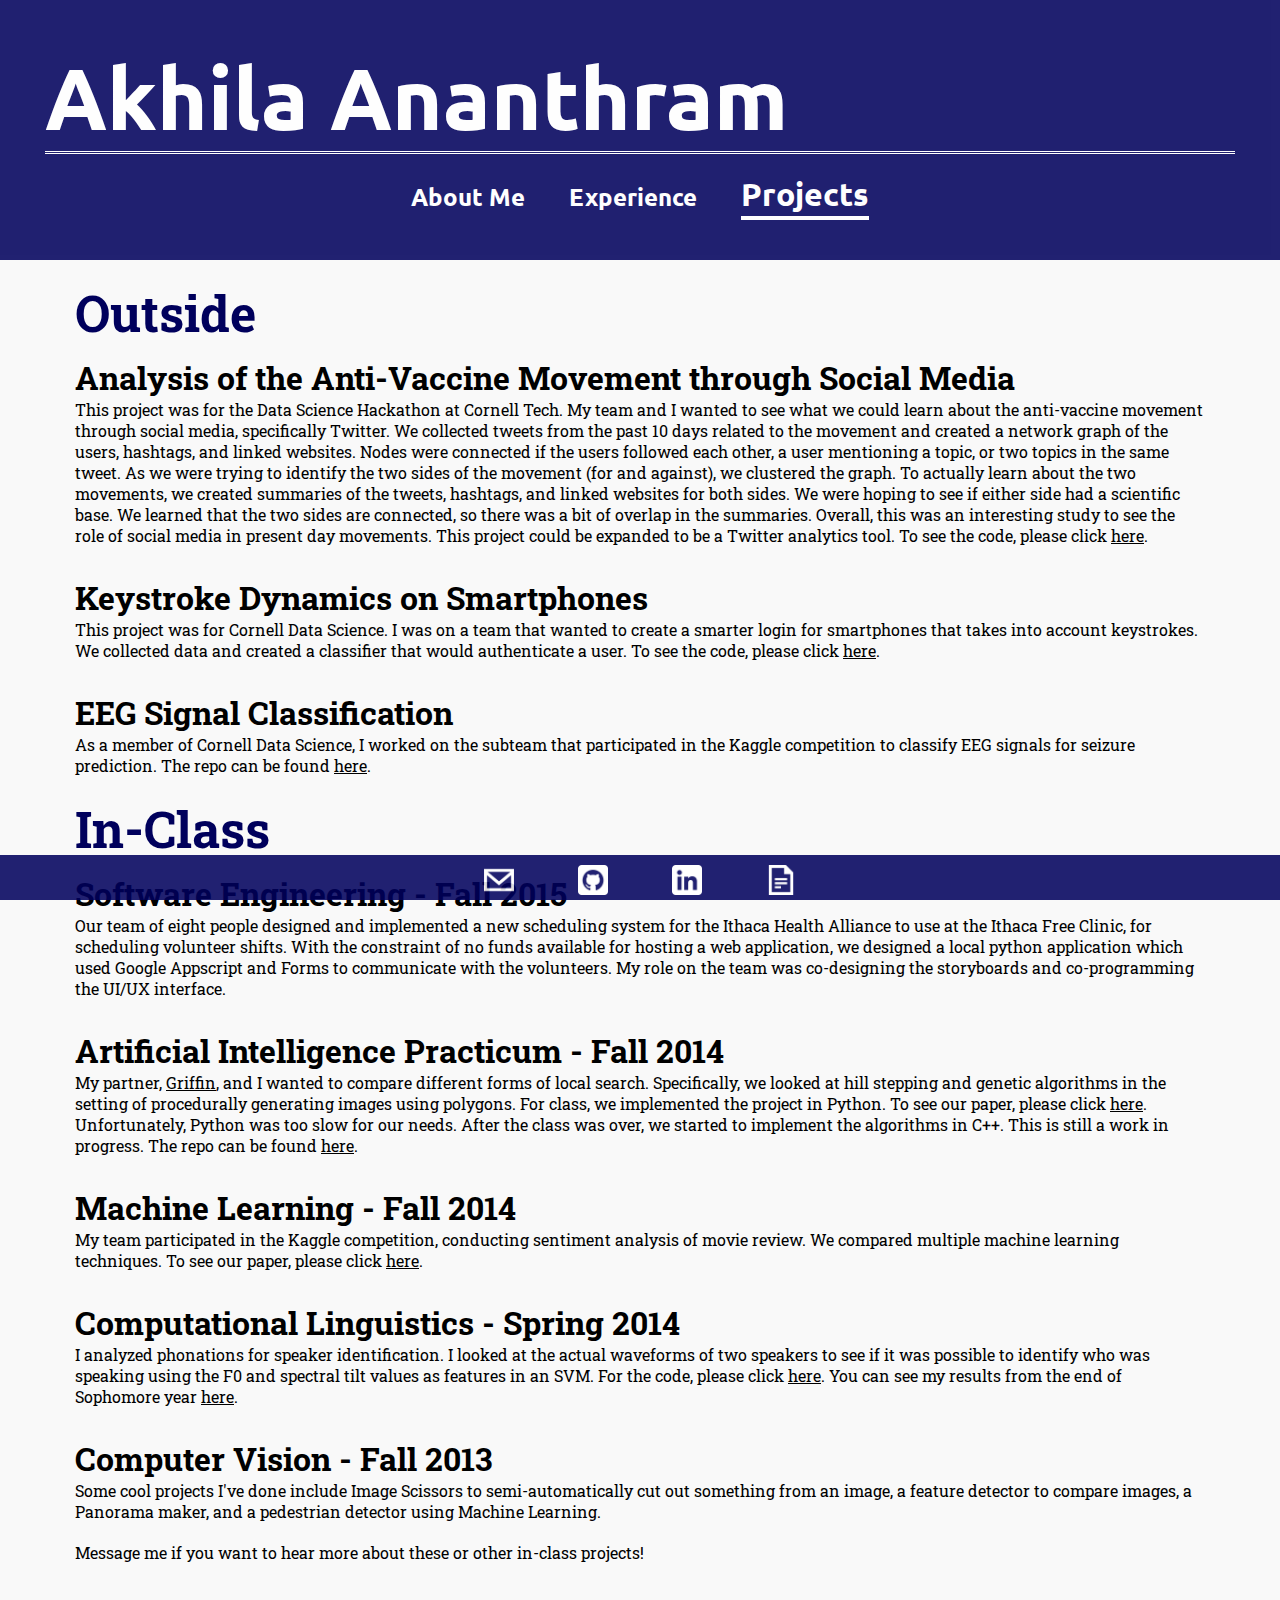
<file: projects.html>
<!DOCTYPE html>
<html>
  <head>
    <title>Akhila Ananthram</title>
    <meta charset="utf-8">
    <link rel="stylesheet" href="css/common.css">
    <link rel="stylesheet" href="css/projects.css">
    <link href='http://fonts.googleapis.com/css?family=Ubuntu:400,700' rel='stylesheet' type='text/css'>
    <link href='http://fonts.googleapis.com/css?family=Roboto+Slab:300' rel='stylesheet' type='text/css'>
    <link rel="shortcut icon" href="img/favicon.ico" type="image/x-icon">
    <link rel="icon" href="img/favicon.ico" type="image/x-icon">
  </head>

  <body>
    <header>
      <h1 id="vanity"><a href="./index.html">Akhila Ananthram</a></h1>
      <hr>
      <ul id="nav">
        <li><h2><a href="./index.html">About Me</a></h2></li>
        <li><h2><a href="./experience.html">Experience</a></h2></li>
        <li><h2><a href="./projects.html" class="selected">Projects</a></h2></li>
      </ul>
    </header>

    <div class="contentArea">
      <h2 class="category">Outside</h2>

      <div class="project">
        <div class="details">
          <h3 class="subcategory">Analysis of the Anti-Vaccine Movement through Social Media</h3>
          <p>This project was for the Data Science Hackathon at Cornell Tech.  My team and I wanted to see what we could learn about the anti-vaccine movement through social media, specifically Twitter.  We collected tweets from the past 10 days related to the movement and created a network graph of the users, hashtags, and linked websites.  Nodes were connected if the users followed each other, a user mentioning a topic, or two topics in the same tweet. As we were trying to identify the two sides of the movement (for and against), we clustered the graph.  To actually learn about the two movements, we created summaries of the tweets, hashtags, and linked websites for both sides.  We were hoping to see if either side had a scientific base. We learned that the two sides are connected, so there was a bit of overlap in the summaries. Overall, this was an interesting study to see the role of social media in present day movements.  This project could be expanded to be a Twitter analytics tool.  To see the code, please click <a href="https://github.com/dhruvsinghal/VaccineStudy">here</a>.</p>
        </div>
      </div>
      
      <div class="project">
        <div class="details">
          <h3 class="subcategory">Keystroke Dynamics on Smartphones</h3>
          <p>This project was for Cornell Data Science.  I was on a team that wanted to create a smarter login for smartphones that takes into account keystrokes.  We collected data and created a classifier that would authenticate a user. To see the code, please click <a href="https://github.com/usandeep1/CDS_Keystroke_Dynamics">here</a>.</p>
        </div>
      </div>

      <div class="project">
        <div class="details">
          <h3 class="subcategory">EEG Signal Classification</h3>
          <p>As a member of Cornell Data Science, I worked on the subteam that participated in the Kaggle competition to classify EEG signals for seizure prediction.  The repo can be found <a href="https://github.com/ifilonenko/CDS-EEG">here</a>.</p>
        </div>
      </div>

      <h2 class="category">In-Class</h2>
      <div class="project">
        <div class="details">
          <h3 class="subcategory">Software Engineering - Fall 2015</h3>
          <p>Our team of eight people designed and implemented a new scheduling system for the Ithaca Health Alliance to use at the Ithaca Free Clinic, for scheduling volunteer shifts. With the constraint of no funds available for hosting a web application, we designed a local python application which used Google Appscript and Forms to communicate with the volunteers. My role on the team was co-designing the storyboards and co-programming the UI/UX interface.</p>
        </div>
      </div>
      
      <div class="project">
        <div class="details">
          <h3 class="subcategory">Artificial Intelligence Practicum - Fall 2014</h3>
          <p>My partner, <a href="http://griffinbrodman.com">Griffin</a>, and I wanted to compare different forms of local search. Specifically, we looked at hill stepping and genetic algorithms in the setting of procedurally generating images using polygons.  For class, we implemented the project in Python.  To see our paper, please click <a href="img/AIProject.pdf">here</a>. Unfortunately, Python was too slow for our needs.  After the class was over, we started to implement the algorithms in C++.  This is still a work in progress. The repo can be found <a href="https://github.com/akhilaananthram/GeneticAlgorithm">here</a>.</p>
        </div>
      </div>
      
      <div class="project">
        <div class="details">
          <h3 class="subcategory">Machine Learning - Fall 2014</h3>
          <p>My team participated in the Kaggle competition, conducting sentiment analysis of movie review.  We compared multiple machine learning techniques.  To see our paper, please click <a href="img/MLProject.pdf">here</a>.</p>
        </div>
      </div>

      <div class="project">
        <div class="details">
          <h3 class="subcategory">Computational Linguistics - Spring 2014</h3>
          <p>I analyzed phonations for speaker identification.  I looked at the actual waveforms of two speakers to see if it was possible to identify who was speaking using the F0 and spectral tilt values as features in an SVM.  For the code, please click <a href="https://github.com/akhilaananthram/Speaker_Identification">here</a>. You can see my results from the end of Sophomore year <a href="img/CompLingProject.pdf">here</a>.</p>
        </div>
      </div>

      <div class="project">
        <div class="details">
          <h3 class="subcategory">Computer Vision - Fall 2013</h3>
          <p>Some cool projects I've done include Image Scissors to semi-automatically cut out something from an image, a feature detector to compare images, a Panorama maker, and a pedestrian detector using Machine Learning. </p>
        </div>
      </div>

      <p>Message me if you want to hear more about these or other in-class projects!</p><br>
    </div>

    <footer class="contact">
      <ul>
        <li><a href="mailto:asa225@cornell.edu"><img src="img/email.png" alt="Email"></a></li>
        <li><a href="https://github.com/akhilaananthram"><img src="img/github.png" alt="Github"></a></li>
        <li><a href="https://www.linkedin.com/in/akhilaananthram"><img src="img/linkedin.png" alt="LinkedIn"></a></li>
        <li><a href="img/CV.pdf"><img src="img/resume.png" alt="Resume"></a></li>
      </ul>
    </footer>
  </body>
</html>
</file>
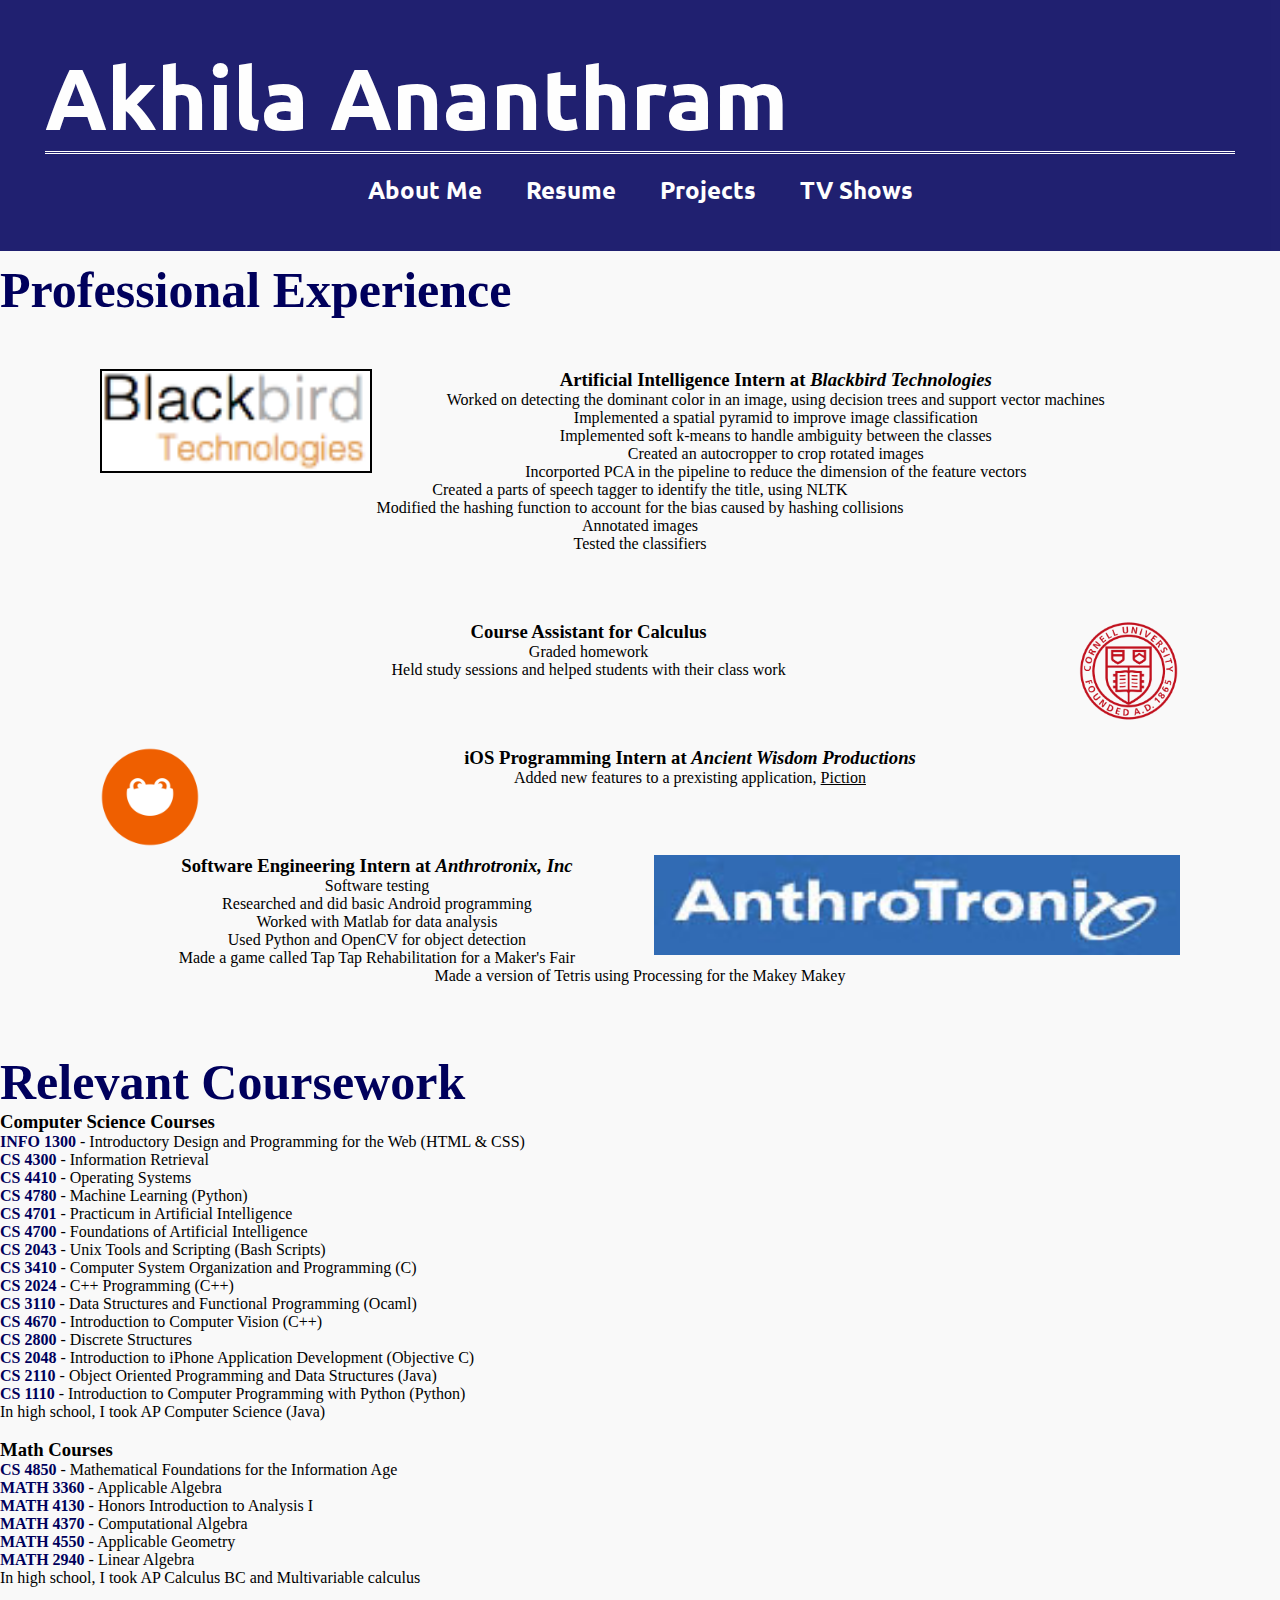
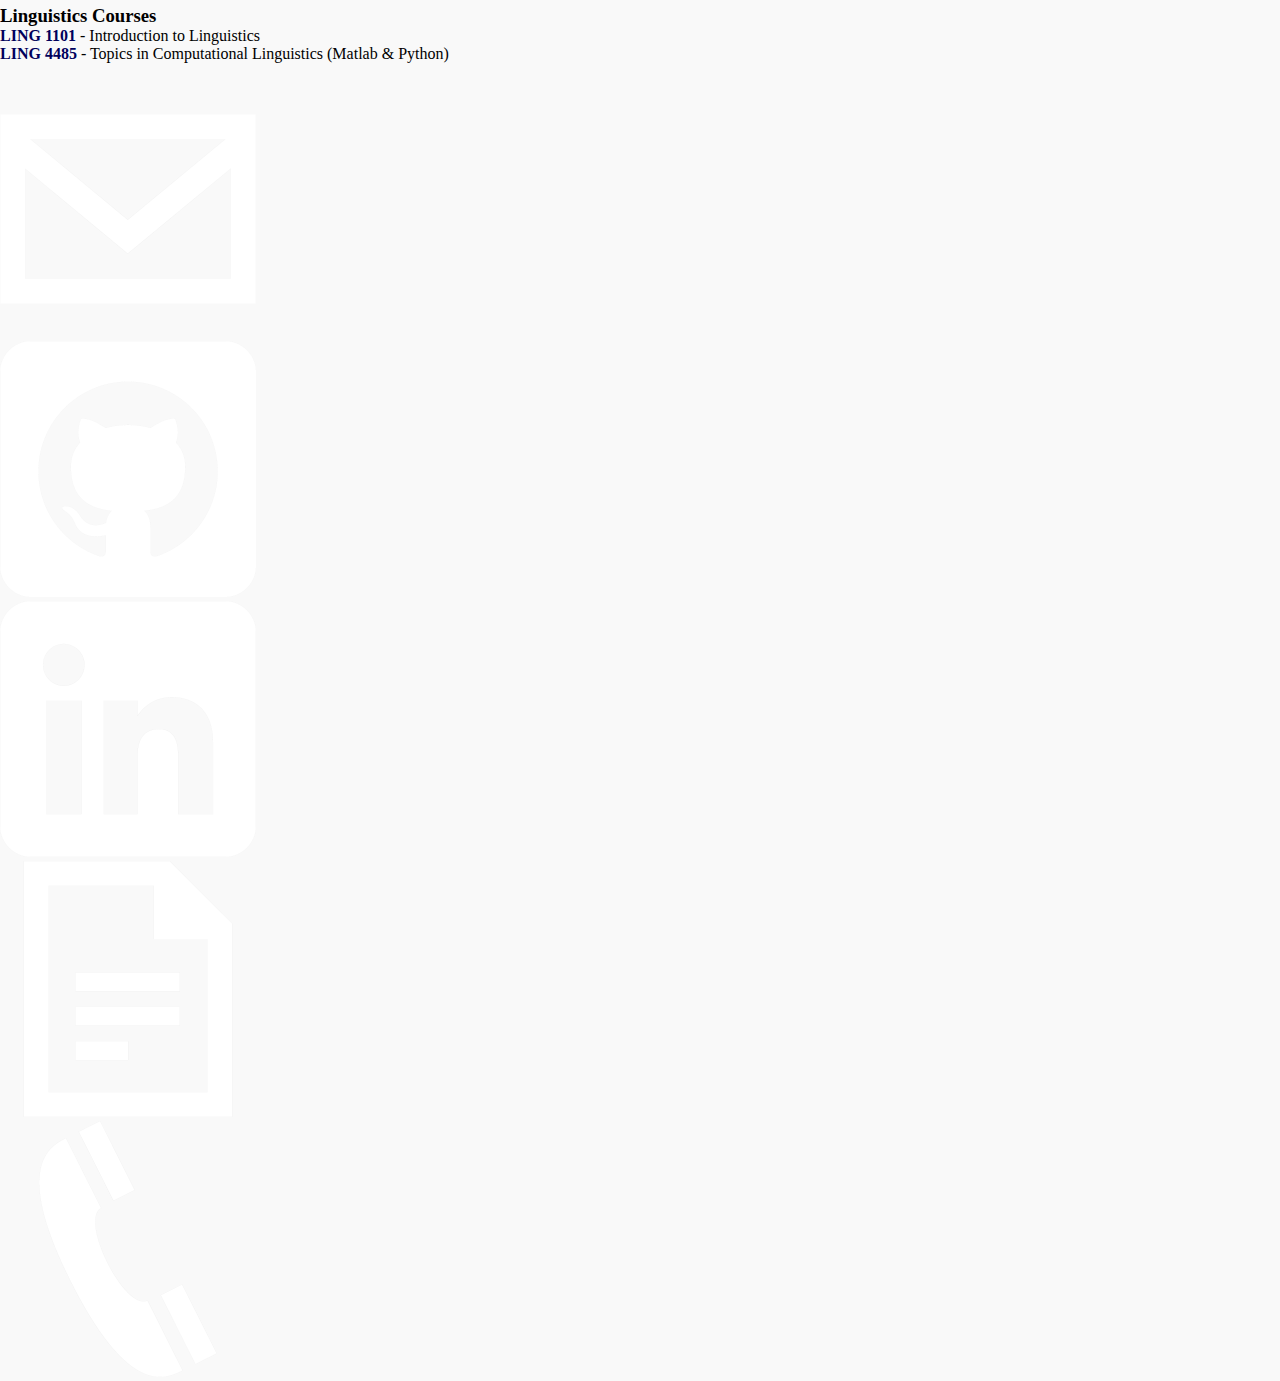
<file: resume.html>
<!DOCTYPE html>
<html>
<head>
  <title>Akhila Ananthram</title>
  <meta charset="utf-8">
  <link rel="stylesheet" href="css/common.css">
  <link rel="stylesheet" href="css/resume.css">
  <link href='http://fonts.googleapis.com/css?family=Ubuntu:400,700' rel='stylesheet' type='text/css'>
  <link href='http://fonts.googleapis.com/css?family=Roboto+Slab:300' rel='stylesheet' type='text/css'>
</head>

<body>
<header>
<h1 id="vanity"><a href="./index.html">Akhila Ananthram</a></h1>
<hr>
<ul id="nav">
  <li><h2><a href="./index.html">About Me</a></h2></li>
  <li><h2><a href="./resume.html">Resume</a></h2></li>
  <li><h2><a href="./projects.html">Projects</a></h2></li>
  <li><h2><a href="./tv.html">TV Shows</a></h2></li>
</ul>
</header>
<div id="contentArea">

  <h2 id="category">Professional Experience</h2>

  <div id="job1">
  <img src="img/blackbird.png" alt="Blackbird" style="border: 2px solid">
  <h3>Artificial Intelligence Intern at <span id="company">Blackbird Technologies</span></h3>
  <p>Worked on detecting the dominant color in an image, using decision trees and support vector machines</p>
  <p>Implemented a spatial pyramid to improve image classification</p>
  <p>Implemented soft k-means to handle ambiguity between the classes</p>
  <p>Created an autocropper to crop rotated images</p>
  <p>Incorported PCA in the pipeline to reduce the dimension of the feature vectors</p>
  <p>Created a parts of speech tagger to identify the title, using NLTK</p>
  <p>Modified the hashing function to account for the bias caused by hashing collisions</p>
  <p>Annotated images</p>
  <p>Tested the classifiers</p>
  <br>
  </div>

  <div id="job2">
  <img src="img/cornell.gif" alt="Cornell">
  <h3>Course Assistant for Calculus</h3>
  <p>Graded homework</p>
  <p>Held study sessions and helped students with their class work</p>
  <br>
  </div>

  <div id="job1">
  <img src="img/awp.png" alt="AWP">
  <h3>iOS Programming Intern at <span id="company">Ancient Wisdom Productions</span></h3>
  <p>Added new features to a prexisting application, <a href="http://pictionapp.com">Piction</a></p>
  <br>
  </div>

  <div id="job2">
  <img src="img/anthrotronix.jpg" alt="Anthrotronix">
  <h3>Software Engineering Intern at <span id="company">Anthrotronix, Inc</span></h3>
  <p>Software testing</p>
  <p>Researched and did basic Android programming</p>
  <p>Worked with Matlab for data analysis</p>
  <p>Used Python and OpenCV for object detection</p>
  <p>Made a game called Tap Tap Rehabilitation for a Maker's Fair</p>
  <p>Made a version of Tetris using Processing for the Makey Makey</p>
  <br>
  </div>

  <h2 id="category">Relevant Coursework</h2>
  <h3><strong>Computer Science Courses</strong></h3>
  <p><span id="courseID">INFO 1300</span> - Introductory Design and Programming for the Web (HTML & CSS)</p>
  <p><span id="courseID">CS 4300</span> - Information Retrieval</p>
  <p><span id="courseID">CS 4410</span> - Operating Systems</p>
  <p><span id="courseID">CS 4780</span> - Machine Learning (Python)</p>
  <p><span id="courseID">CS 4701</span> - Practicum in Artificial Intelligence</p>
  <p><span id="courseID">CS 4700</span> - Foundations of Artificial Intelligence</p>
  <p><span id="courseID">CS 2043</span> - Unix Tools and Scripting (Bash Scripts)</p>
  <p><span id="courseID">CS 3410</span> - Computer System Organization and Programming (C)</p>
  <p><span id="courseID">CS 2024</span> - C++ Programming (C++)</p>
  <p><span id="courseID">CS 3110</span> - Data Structures and Functional Programming (Ocaml)</p>
  <p><span id="courseID">CS 4670</span> - Introduction to Computer Vision (C++)</p>
  <p><span id="courseID">CS 2800</span> - Discrete Structures</p>
  <p><span id="courseID">CS 2048</span> - Introduction to iPhone Application Development (Objective C)</p>
  <p><span id="courseID">CS 2110</span> - Object Oriented Programming and Data Structures (Java)</p>
  <p><span id="courseID">CS 1110</span> - Introduction to Computer Programming with Python (Python)</p>
  <p>In high school, I took AP Computer Science (Java)</p>
  <br>

  <h3><strong>Math Courses</strong></h3>
  <p><span id="courseID">CS 4850</span> - Mathematical Foundations for the Information Age</p>
  <p><span id="courseID">MATH 3360</span> - Applicable Algebra</p>
  <p><span id="courseID">MATH 4130</span> - Honors Introduction to Analysis I</p>
  <p><span id="courseID">MATH 4370</span> - Computational Algebra</p>
  <p><span id="courseID">MATH 4550</span> - Applicable Geometry</p>
  <p><span id="courseID">MATH 2940</span> - Linear Algebra</p>
  <p>In high school, I took AP Calculus BC and Multivariable calculus</p>
  <br>

  <h3><strong>Linguistics Courses</strong></h3>
  <p><span id="courseID">LING 1101</span> - Introduction to Linguistics</p>
  <p><span id="courseID">LING 4485</span> - Topics in Computational Linguistics (Matlab & Python)</p>
  <br>
</div>

<div id="contact">
<ul>
<li><a href="mailto:asa225@cornell.edu"><img src="img/email.png" alt="Email"></a></li>
<li><a href="https://github.com/akhilaananthram"><img src="img/github.png" alt="Github"></a></li>
<li><a href="https://www.linkedin.com/pub/akhila-ananthram/5a/574/3a2"><img src="img/linkedin.png" alt="LinkedIn"></a></li>
<li><a href="files/CV.pdf"><img src="img/resume.png" alt="Resume"></a></li>
<li><a href="tel:+1-571-379-2379"><img src="img/phone.png" alt="Phone"></a></li>
</ul>
</div>

</body>
</html>
</file>
<file: assests/css/custom.css>
@import 'https://fonts.googleapis.com/css?family=Droid+Serif';


/*Typography*/

html,body{font-family:'Droid Serif',serif;}
legend{
	font-size:36px;
	color:#00005C;
	border-left:2px solid #444444;
	padding-left:14px;
	border-bottom:transparent;
	}
a:focus{outline:0;}
a{color:#00005C;}
.social {list-style:outside none none;margin:0;padding:0;}
.social li{display: inline-block;}
.social li a{
	margin:0 10px 0 0; 
	font-size:15px;
	font-size:30px;
	padding:4px 8px;
	color:#333333;
}

li.active{background:transparent;}

.btn-primary {
	background-color: #00005C;
	border-color:transparent;
	}

.modal-header{background:#00005C;}	
.modal-title{color:#fff;}
.modal-body >.row {margin-bottom:30px;}



	
.navbar-default .navbar-nav>.open>a, .navbar-default .navbar-nav>.open>a:focus, .navbar-default .navbar-nav>.open>a:hover {
	color:#3dc5df;
	background-color:#383C40;
}




.social li a:link {color:#333333;}
.social li a:hover {
	color:#00005C;
	cursor:pointer;
	-webkit-transition: all ease-in-out .6s;
	-moz-transition: all ease-in-out .6s;
	-o-transition: all ease-in-out .6s;
	transition: all ease-in-out .6s;
}


/*Wrapper Styling*/
#wrapper {padding-left:250px;transition: all 0.4s ease 0s;}
#sidebar-wrapper {
  margin-left: -250px;
  left:250px;
  width: 250px;
  position: fixed;
  height: 100%;
  overflow-y: auto;
  z-index: 1000;
  transition: all 0.4s ease 0s;
  background-color:#00005C;
}

#wrapper.active {padding-left:0;}
#wrapper.active #sidebar-wrapper {left: 0;}
#page-content-wrapper {max-width: 100%;}
#00005C

/*Sidebar Navigation*/
.sidebar-nav {
  position: absolute;
  top: 0;
  width: 250px;
  list-style: none;
  margin: 0;
}


.sidebar-nav li {
	line-height:30px;
	text-indent:20px;
	}
	
.sidebar-nav li a {
  color:#efefef;
  display: block;
  text-decoration: none;
  padding-left:30px;
}

.sidebar-nav li a:hover {
	color:#fff;
	background:transparent;
	transition: all 0.4s ease 0s;
	}


.sidebar-nav ul {
    width: 250px;
    margin-top: 50px;
    &:hover {
      li {
        color: fade(white, 50%);
      }
    }
    li {
      transition-duration: 0.25s;
      display: block;
      padding: 5px 40px;
      color: white;
      letter-spacing: 0.02em;
      text-align: right;
      &:hover {
        cursor: pointer;
        color: white;
      }
    }
  }



.sidebar-nav li a span:before {
  position: absolute;
  left: 0;
  color: #41484c;
  text-align: center;
  width: 20px;
  line-height: 18px;
}



/*
.sidebar-nav li.active {
  color:#ccc;
  text-decoration:none;
}
*/
.sidebar-nav li a:active,.sidebar-nav li a:focus{text-decoration: none;outline:0;}
.sidebar-nav > .sidebar-brand {
  height:65px;
  line-height:60px;
  font-size:18px;
}

.sidebar-nav > .sidebar-brand a {color:#999999;}
.sidebar-nav > .sidebar-brand a:hover {color:#fff;background:none;}


/*Content Navigation
.content-header {
	height:500px;
	line-height:65px;
    -webkit-background-size:cover;
	  -moz-background-size: cover;
	  -o-background-size: cover;
	  background-size: cover;
    background:linear-gradient(rgba(0, 0, 0, 0.0), rgba(0, 0, 0, 0.70)),url(../../assests/img/header-bg-1.jpg) no-repeat center center fixed;
    background:-webkit-linear-gradient(rgba(0, 0, 0, 0.0), rgba(0, 0, 0, 0.70)),url(../../assests/img/header-bg-1.jpg) no-repeat center center fixed;
	text-align:center;
	}*/
	
.content-header{height:300px;}
.content-header h1 {
	color:#00005C;
	font-size:50px;
	padding-top:50px;
	display: inline-block;	
	}

.content-header p {
	color:#ffffff;
	font-size:30px;
	}
	

/*About me*/
.about-me{padding:120px;}

/*Experinece me*/
.experience{padding:120px;}
.exp-list li{
	list-style:none;
	display:inline;
	background-color:#00005C;
	color:#fff;
	padding:10px;
	margin:15px;
	}
.exp-list a{color:#fff;}



/*Projects*/

.projects h2{color:#ccc;}
.projects h3{font-size:15px;}
.projects h3:hover{cursor:pointer;}
.projects h3:after{
    text-rendering: auto;
    -webkit-font-smoothing: antialiased;
	}
.projects{padding:120px;}
.project-title{background:#00005C;padding:10px;color:#fff;}
.caption img{margin-bottom:30px;}
.caption h3{
	font-size:15px;
	line-height:1.5em;
	}

	

/*Contact us */
.contacts{padding:120px;}


#menu-toggle {text-decoration:none;}
.toggle-icon{text-align:left;margin-left:50px;}

/*Button Configuration*/

.btn-menu{
	color:#00005C;
	font-size:20px;
	top:20px;
	} 

.inset{padding: 20px;}
.btn {
	border-radius:0%;
	padding:10px 20px;

	}

.btn-default{
	border:2px solid #4183d7;
    background:#4183d7;
    color: #fff;

}
	
/* Media Queries*/

@media (max-width:767px) {

	#wrapper {padding-left: 0;}
	#sidebar-wrapper {left: 0;}
	#wrapper.active {
	  position: relative;
	  left: 250px;
	}
	
	#wrapper.active #sidebar-wrapper {
	  left: 250px;
	  width: 250px;
	  transition: all 0.4s ease 0s;
	}

	#menu-toggle {display:inline-block;}
	.inset {padding:15px;}
	


	
	
	.content-header{height:300px;}
	.about-me{padding:50px;}
	.experience{padding:50px;}
	.projects{padding:50px;}
	.contacts{padding:50px;}
}
</file>
<file: css/common.css>
* {
	margin: 0px;
	padding: 0px;
}

body {
	height: 100%;
	background-color: #F9F9F9;
}

header {
    background-color: #00005C;
    margin-bottom: 10px;
    padding: 45px;
    opacity: 0.87;
}

a {
	transition: color 0.25s;
	color: inherit;
}

#vanity a {
  font-family: 'Ubuntu', sans-serif;
  text-decoration: none;
  color: #FFFFFF;
  text-align:left;
  font-size: 2.7em;
}

#nav {
	margin-top: 20px;
	text-align: center;
}

#nav li{
	display: inline-block;
	padding-left: 20px;
	padding-right: 20px;
	color: #FFFFFF;
	font-family: 'Ubuntu', sans-serif;
}

#nav li:hover{
	color: #999999;
}

#nav .selected {
	font-size: 32px;
	padding-bottom: 2px;
	border-bottom: 4px solid white;
}

#nav a {
	color: inherit;
	text-decoration: none;
}

hr {
    padding: 0;
    border: none;
    border-top: medium double #FFFFFF;
    color: #FFFFFF;
    text-align: center;
}

.contentArea{
	font-family: 'Roboto Slab', serif;
	min-height: 100%;
	margin-left: 75px;
	margin-top: 20px;
	margin-right: 75px;
	margin-bottom: -50px; 
}

.contentArea:after {
  content: "";
  display: inline-block;
}

.contact, .contentArea:after{
  background-color: #00005C;
  text-align: center;
  opacity: 0.87;
  height:  50px;
  clear:both;
}

.contact {
	position:fixed;
	z-index:150;
	bottom:0;
	height:45px;
	width: 100%;
}

.contact li{
	display: inline-block;
	padding-left: 20px;
	padding-right: 20px;
}

.contact img{
	height: 30px;
	width: 30px;
	padding: 10px;
}

.category {
	color: #00005C;
	font-weight: bold;
    font-size: 50px;
}

.subcategory {
	font-size: 32px;
    margin-top: 10px;
    color: #000000;
}

#subNav {
    text-align: center;
    padding-top: 20px;
    padding-bottom: 10px;
}

#subNav li {
    display: inline-block;
    padding-left: 25px;
    padding-right: 25px;
}

#subNav a{
    border-radius: 5px;
    font-size: 32px;
    font-weight: bold;
    text-decoration: none;
    color: #00005C;
    border: 2px solid #00005C;
}

#subNav a:hover {
    border: 2px solid #777777;
}
</file>
<file: css/experience.css>
.position {
    font-weight: bold;
    color: #00005C;
    font-size: 25px;
}

.time {
    font-style: italic;
    color: #000000;
}

ul {
    list-style-type: none;
}

.job1 {
	padding-top: 20px;
    padding-left: 100px;
    padding-right: 100px;
    padding-bottom: 20px;
    text-align: left;
    width: auto;
    max-width: 1000px;
    margin-left: auto;
    margin-right: auto;
    color: #444444;
}

.job1 img {
    display: block;
    float: right; 
    width: auto;
    height: auto;
    max-width: 200px;
    max-height: 100px;
    margin: 10px;
    margin-bottom: auto;
    margin-top: auto;
}

.job2 {
    padding-top: 20px;
    padding-right: 100px;
    padding-left: 100px;
    padding-bottom: 20px;
    text-align: right;
    width: auto;
    max-width: 1000px;
    margin-left: auto;
    margin-right: auto;
    color: #444444;
}

.job2 img {
    display: block;
    float: left; 
    width: auto;
    height: auto;
    max-width: 200px;
    max-height: 100px;
    margin: 10px;
    margin-bottom: auto;
    margin-top: auto;
}

.divider {
    padding: 0;
    border-top: solid #00005C;
    color: #00005C;
    text-align: center;
    width: 100%;
    padding-bottom: 20px;
}

.subject {
    min-height: 200px;
    clear: both;
}

.subject h3 {
    font-size: 32px;
    margin-top: 10px;
    color: #000000;
}

.group {
    text-align: left;
    color: #444444;
    padding-left: 100px;
}

.group3 {
    width: 31%;
    float: left;
    padding-left: 10px;
    padding-right: 10px;
    color: #444444;
}

.group2 {
    width: 50%;
    float: left;
    color: #444444;
}

.year {
    color: #00005C;
    font-weight: bold;
    font-size: 25px;
    padding-top: 10px;
}

.courseID {
    color: #00005C;
    font-weight: bold;
}
</file>
<file: css/projects.css>
.project .details {
	padding-bottom: 20px;
    float: right;
    /*padding-left: 200px;
    margin-left: 5px;*/
}

.project img {
    display: inline-block;
    float: left; 
    max-width: 200px;
    max-height: 200px;
    border-radius: 100%;
    vertical-align: middle;
    height: 100%;
    border: 2px solid;
}
</file>
<file: css/resume.css>
#category {
	color: #00005C;
	font-weight: bold;
    font-size: 50px;
}

#courseID {
	color: #00005C;
	font-weight: bold;
}

#company {
	font-style: italic;
}

#job1 {
	margin-bottom: 50px;
	margin-top: 50px;
    margin-left: 100px;
    margin-right: 100px;
    text-align: center;
}

#job1 img {
    display: block;
    float: left; 
    width: auto;
    height: 100px;
}

#job1 h3 {
	font-weight: bold;
}

#job2 {
	margin-bottom: 50px;
	margin-top: 50px;
    text-align: center;
    margin-left: 100px;
    margin-right: 100px;
}

#job2 img {
    display: block;
    float: right; 
    width: auto;
    height: 100px;
}

#job2 h3 {
	font-weight: bold;
}
</file>
